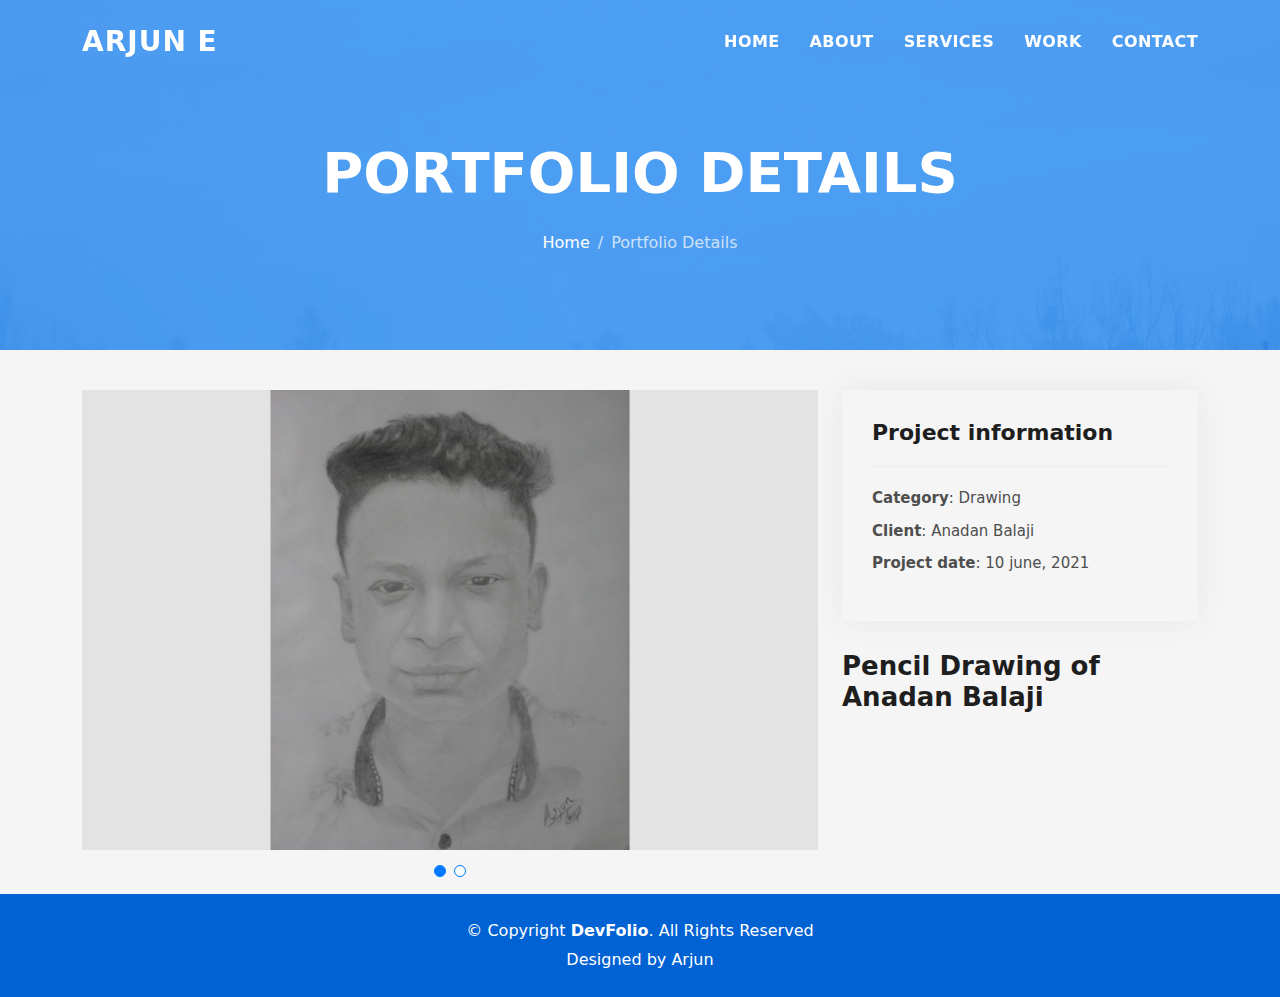
<file: Balaji pro.html>
<!DOCTYPE html>
<html lang="en">

<head>
  <meta charset="utf-8">
  <meta content="width=device-width, initial-scale=1.0" name="viewport">

  <title>ARJUN E</title>
  <meta content="" name="deDscription">
  <meta content="" name="keywords">

  <!-- Favicons -->
  <link href="assets/img/drawing.png" rel="icon">
  <link href="assets/img/apple-touch-icon.png" rel="apple-touch-icon">

  <!-- Vendor CSS Files -->
  <link href="assets/vendor/bootstrap/css/bootstrap.min.css" rel="stylesheet">
  <link href="assets/vendor/bootstrap-icons/bootstrap-icons.css" rel="stylesheet">
  <link href="assets/vendor/glightbox/css/glightbox.min.css" rel="stylesheet">
  <link href="assets/vendor/swiper/swiper-bundle.min.css" rel="stylesheet">

  <!-- Template Main CSS File -->
  <link href="assets/css/style.css" rel="stylesheet">

  <!-- =======================================================
  * Template Name: DevFolio - v4.7.1
  * Template URL: https://bootstrapmade.com/devfolio-bootstrap-portfolio-html-template/
  * Author: BootstrapMade.com
  * License: https://bootstrapmade.com/license/
  ======================================================== -->
</head>

<body>

  <!-- ======= Header ======= -->
  <header id="header" class="fixed-top">
    <div class="container d-flex align-items-center justify-content-between">

      <h1 class="logo"><a href="index.html">ARJUN E</a></h1>
      <!-- Uncomment below if you prefer to use an image logo -->
      <!-- <a href="index.html" class="logo"><img src="assets/img/logo.png" alt="" class="img-fluid"></a>-->

      <nav id="navbar" class="navbar">
        <ul>
          <li><a class="nav-link scrollto " href="#hero">Home</a></li>
          <li><a class="nav-link scrollto" href="#about">About</a></li>
          <li><a class="nav-link scrollto" href="#services">Services</a></li>
          <li><a class="nav-link scrollto " href="#work">Work</a></li>
          <!-- <li><a class="nav-link scrollto " href="#blog">Blog</a></li> -->
          <!-- <li class="dropdown"><a href="#"><span>Drop Down</span> <i class="bi bi-chevron-down"></i></a>
            <ul>
              <li><a href="#">Drop Down 1</a></li>
              <li class="dropdown"><a href="#"><span>Deep Drop Down</span> <i class="bi bi-chevron-right"></i></a>
                <ul>
                  <li><a href="#">Deep Drop Down 1</a></li>
                  <li><a href="#">Deep Drop Down 2</a></li>
                  <li><a href="#">Deep Drop Down 3</a></li>
                  <li><a href="#">Deep Drop Down 4</a></li>
                  <li><a href="#">Deep Drop Down 5</a></li>
                </ul>
              </li>
              <li><a href="#">Drop Down 2</a></li>
              <li><a href="#">Drop Down 3</a></li>
              <li><a href="#">Drop Down 4</a></li>
            </ul>
          </li> -->
          <li><a class="nav-link scrollto" href="#contact">Contact</a></li>
        </ul>
        <i class="bi bi-list mobile-nav-toggle"></i>
      </nav><!-- .navbar -->

    </div>
  </header><!-- End Header -->

  <div class="hero hero-single route bg-image" style="background-image: url(assets/img/overlay-bg.jpg)">
    <div class="overlay-mf"></div>
    <div class="hero-content display-table">
      <div class="table-cell">
        <div class="container">
          <h2 class="hero-title mb-4">Portfolio Details</h2>
          <ol class="breadcrumb d-flex justify-content-center">
            <li class="breadcrumb-item">
              <a href="#">Home</a>
            </li>
            <li class="breadcrumb-item active">Portfolio Details</li>
          </ol>
        </div>
      </div>
    </div>
  </div>

  <main id="main">

    <!-- ======= Portfolio Details Section ======= -->
    <section id="portfolio-details" class="portfolio-details">
      <div class="container">

        <div class="row gy-4">

          <div class="col-lg-8">
            <div class="portfolio-details-slider swiper">
              <div class="swiper-wrapper align-items-center">

                <div class="swiper-slide">
                  <img src="assets/img/Picsart_22-02-18_13-28-08-667.jpg " alt="">
                </div>

                <div class="swiper-slide">
                  <img src="assets/img/Picsart_22-02-18_13-28-08-667.jpg " alt="">
                </div>

                <!-- <div class="swiper-slide">
                  <img src="assets/img/portfolio-details-3.jpg" alt="">
                </div> -->

              </div>
              <div class="swiper-pagination"></div>
            </div>
          </div>

          <div class="col-lg-4">
            <div class="portfolio-info">
              <h3>Project information</h3>
              <ul>
                <li><strong>Category</strong>: Drawing</li>
                <li><strong>Client</strong>: Anadan Balaji</li>
                <li><strong>Project date</strong>: 10 june, 2021</li>
                <!-- <li><strong>Project URL</strong>: <a href="#">www.example.com</a></li> -->
              </ul>
            </div>
            <div class="portfolio-description">
              <h2>Pencil Drawing of Anadan Balaji</h2>
              <!-- <p>
                Autem ipsum nam porro corporis rerum. Quis eos dolorem eos itaque inventore commodi labore quia quia. Exercitationem repudiandae officiis neque suscipit non officia eaque itaque enim. Voluptatem officia accusantium nesciunt est omnis tempora consectetur dignissimos. Sequi nulla at esse enim cum deserunt eius.
              </p> -->
            </div>
          </div>

        </div>

      </div>
    </section><!-- End Portfolio Details Section -->

  </main><!-- End #main -->

  <!-- ======= Footer ======= -->
  <footer>
    <div class="container">
      <div class="row">
        <div class="col-sm-12">
          <div class="copyright-box">
            <p class="copyright">&copy; Copyright <strong>DevFolio</strong>. All Rights Reserved</p>
            <div class="credits">
              <!--
              All the links in the footer should remain intact.
              You can delete the links only if you purchased the pro version.
              Licensing information: https://bootstrapmade.com/license/
              Purchase the pro version with working PHP/AJAX contact form: https://bootstrapmade.com/buy/?theme=DevFolio
            -->
              Designed by <a href="https://bootstrapmade.com/">Arjun</a>
            </div>
          </div>
        </div>
      </div>
    </div>
  </footer><!-- End  Footer -->

  <div id="preloader"></div>
  <a href="#" class="back-to-top d-flex align-items-center justify-content-center"><i class="bi bi-arrow-up-short"></i></a>

  <!-- Vendor JS Files -->
  <script src="assets/vendor/purecounter/purecounter.js"></script>
  <script src="assets/vendor/bootstrap/js/bootstrap.bundle.min.js"></script>
  <script src="assets/vendor/glightbox/js/glightbox.min.js"></script>
  <script src="assets/vendor/swiper/swiper-bundle.min.js"></script>
  <script src="assets/vendor/typed.js/typed.min.js"></script>
  <script src="assets/vendor/php-email-form/validate.js"></script>

  <!-- Template Main JS File -->
  <script src="assets/js/main.js"></script>

</body>

</html>
</file>
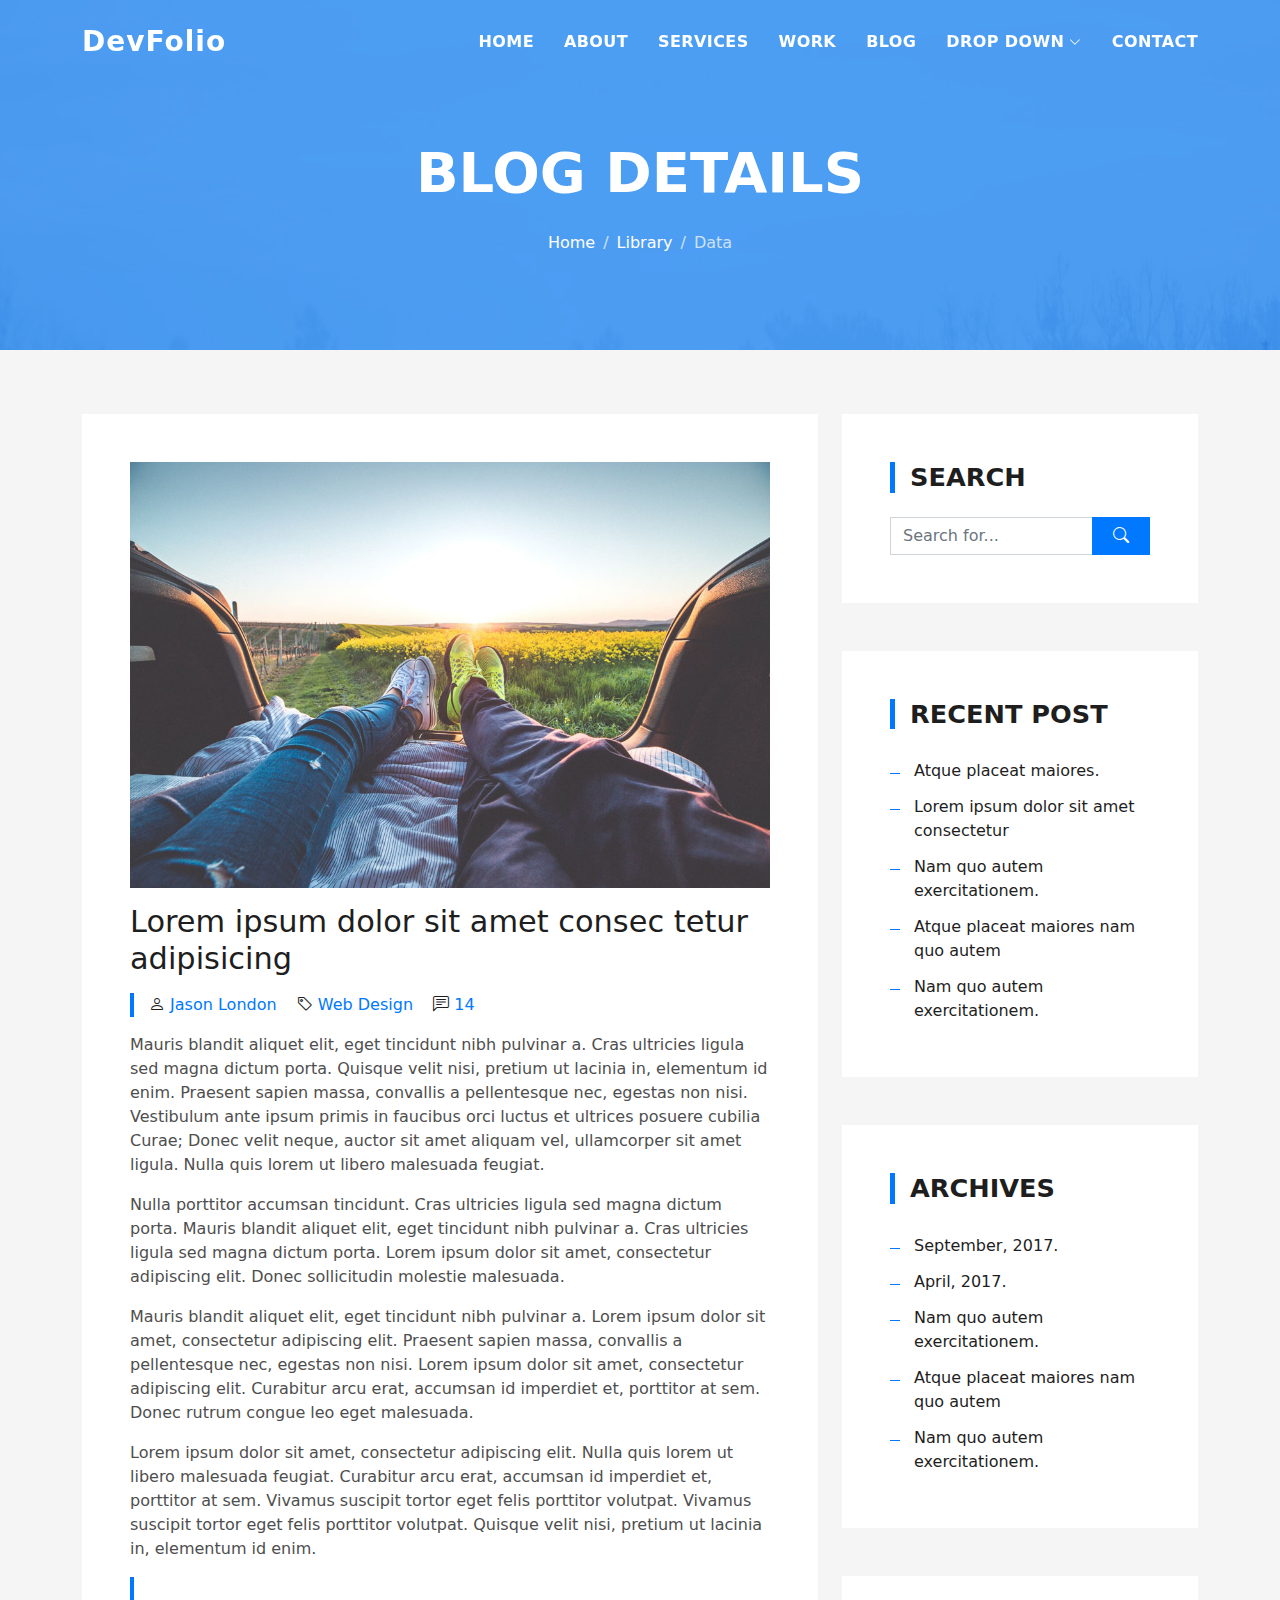
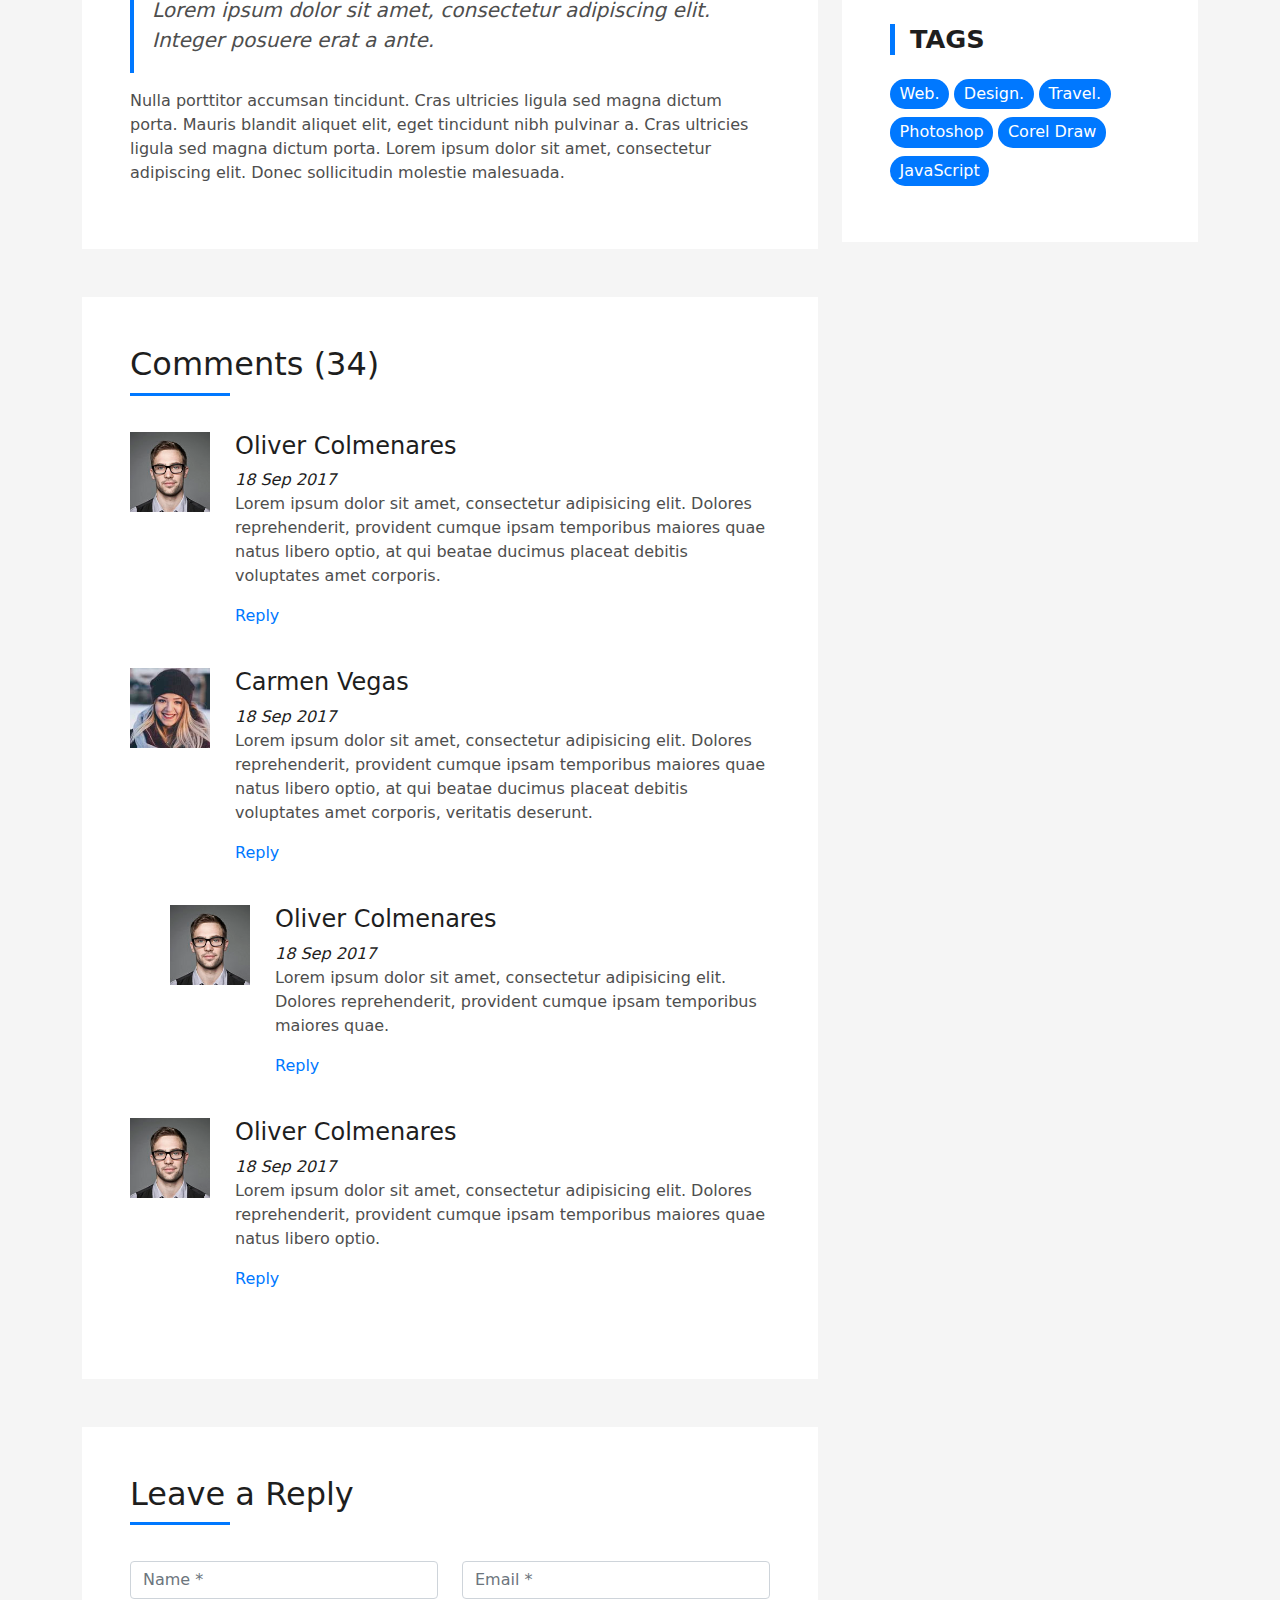
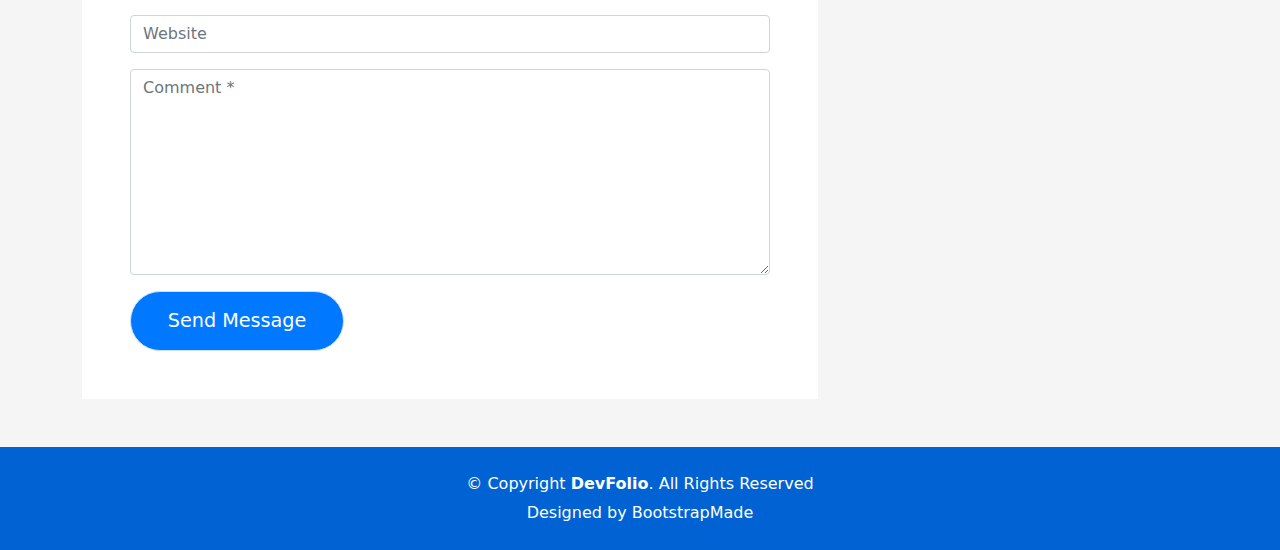
<file: blog-single.html>
<!DOCTYPE html>
<html lang="en">

<head>
  <meta charset="utf-8">
  <meta content="width=device-width, initial-scale=1.0" name="viewport">

  <title>DevFolio Bootstrap Portfolio Template - Blog Single</title>
  <meta content="" name="description">
  <meta content="" name="keywords">

  <!-- Favicons -->
  <link href="assets/img/favicon.png" rel="icon">
  <link href="assets/img/apple-touch-icon.png" rel="apple-touch-icon">

  <!-- Vendor CSS Files -->
  <link href="assets/vendor/bootstrap/css/bootstrap.min.css" rel="stylesheet">
  <link href="assets/vendor/bootstrap-icons/bootstrap-icons.css" rel="stylesheet">
  <link href="assets/vendor/glightbox/css/glightbox.min.css" rel="stylesheet">
  <link href="assets/vendor/swiper/swiper-bundle.min.css" rel="stylesheet">

  <!-- Template Main CSS File -->
  <link href="assets/css/style.css" rel="stylesheet">

  <!-- =======================================================
  * Template Name: DevFolio - v4.7.1
  * Template URL: https://bootstrapmade.com/devfolio-bootstrap-portfolio-html-template/
  * Author: BootstrapMade.com
  * License: https://bootstrapmade.com/license/
  ======================================================== -->
</head>

<body>

  <!-- ======= Header ======= -->
  <header id="header" class="fixed-top">
    <div class="container d-flex align-items-center justify-content-between">

      <h1 class="logo"><a href="index.html">DevFolio</a></h1>
      <!-- Uncomment below if you prefer to use an image logo -->
      <!-- <a href="index.html" class="logo"><img src="assets/img/logo.png" alt="" class="img-fluid"></a>-->

      <nav id="navbar" class="navbar">
        <ul>
          <li><a class="nav-link scrollto " href="#hero">Home</a></li>
          <li><a class="nav-link scrollto" href="#about">About</a></li>
          <li><a class="nav-link scrollto" href="#services">Services</a></li>
          <li><a class="nav-link scrollto " href="#work">Work</a></li>
          <li><a class="nav-link scrollto " href="#blog">Blog</a></li>
          <li class="dropdown"><a href="#"><span>Drop Down</span> <i class="bi bi-chevron-down"></i></a>
            <ul>
              <li><a href="#">Drop Down 1</a></li>
              <li class="dropdown"><a href="#"><span>Deep Drop Down</span> <i class="bi bi-chevron-right"></i></a>
                <ul>
                  <li><a href="#">Deep Drop Down 1</a></li>
                  <li><a href="#">Deep Drop Down 2</a></li>
                  <li><a href="#">Deep Drop Down 3</a></li>
                  <li><a href="#">Deep Drop Down 4</a></li>
                  <li><a href="#">Deep Drop Down 5</a></li>
                </ul>
              </li>
              <li><a href="#">Drop Down 2</a></li>
              <li><a href="#">Drop Down 3</a></li>
              <li><a href="#">Drop Down 4</a></li>
            </ul>
          </li>
          <li><a class="nav-link scrollto" href="#contact">Contact</a></li>
        </ul>
        <i class="bi bi-list mobile-nav-toggle"></i>
      </nav><!-- .navbar -->

    </div>
  </header><!-- End Header -->

  <div class="hero hero-single route bg-image" style="background-image: url(assets/img/overlay-bg.jpg)">
    <div class="overlay-mf"></div>
    <div class="hero-content display-table">
      <div class="table-cell">
        <div class="container">
          <h2 class="hero-title mb-4">Blog Details</h2>
          <ol class="breadcrumb d-flex justify-content-center">
            <li class="breadcrumb-item">
              <a href="#">Home</a>
            </li>
            <li class="breadcrumb-item">
              <a href="#">Library</a>
            </li>
            <li class="breadcrumb-item active">Data</li>
          </ol>
        </div>
      </div>
    </div>
  </div>

  <main id="main">

    <!-- ======= Blog Single Section ======= -->
    <section class="blog-wrapper sect-pt4" id="blog">
      <div class="container">
        <div class="row">
          <div class="col-md-8">
            <div class="post-box">
              <div class="post-thumb">
                <img src="assets/img/post-1.jpg" class="img-fluid" alt="">
              </div>
              <div class="post-meta">
                <h1 class="article-title">Lorem ipsum dolor sit amet consec tetur adipisicing</h1>
                <ul>
                  <li>
                    <span class="bi bi-person"></span>
                    <a href="#">Jason London</a>
                  </li>
                  <li>
                    <span class="bi bi-tag"></span>
                    <a href="#">Web Design</a>
                  </li>
                  <li>
                    <span class="bi bi-chat-left-text"></span>
                    <a href="#">14</a>
                  </li>
                </ul>
              </div>
              <div class="article-content">
                <p>
                  Mauris blandit aliquet elit, eget tincidunt nibh pulvinar a. Cras ultricies ligula sed magna dictum
                  porta. Quisque velit
                  nisi, pretium ut lacinia in, elementum id enim. Praesent sapien massa, convallis a pellentesque
                  nec, egestas non nisi. Vestibulum ante ipsum primis in faucibus orci luctus et ultrices posuere
                  cubilia Curae; Donec velit neque, auctor sit amet aliquam vel, ullamcorper sit amet ligula.
                  Nulla quis lorem ut libero malesuada feugiat.
                </p>
                <p>
                  Nulla porttitor accumsan tincidunt. Cras ultricies ligula sed magna dictum porta. Mauris blandit
                  aliquet elit, eget tincidunt
                  nibh pulvinar a. Cras ultricies ligula sed magna dictum porta. Lorem ipsum dolor sit amet,
                  consectetur adipiscing elit. Donec sollicitudin molestie malesuada.
                </p>
                <p>
                  Mauris blandit aliquet elit, eget tincidunt nibh pulvinar a. Lorem ipsum dolor sit amet, consectetur
                  adipiscing elit. Praesent
                  sapien massa, convallis a pellentesque nec, egestas non nisi. Lorem ipsum dolor sit amet,
                  consectetur adipiscing elit. Curabitur arcu erat, accumsan id imperdiet et, porttitor at
                  sem. Donec rutrum congue leo eget malesuada.
                </p>
                <p>
                  Lorem ipsum dolor sit amet, consectetur adipiscing elit. Nulla quis lorem ut libero malesuada feugiat.
                  Curabitur arcu erat,
                  accumsan id imperdiet et, porttitor at sem. Vivamus suscipit tortor eget felis porttitor
                  volutpat. Vivamus suscipit tortor eget felis porttitor volutpat. Quisque velit nisi, pretium
                  ut lacinia in, elementum id enim.
                </p>
                <blockquote class="blockquote">
                  <p class="mb-0">Lorem ipsum dolor sit amet, consectetur adipiscing elit. Integer posuere erat a ante.</p>
                </blockquote>
                <p>
                  Nulla porttitor accumsan tincidunt. Cras ultricies ligula sed magna dictum porta. Mauris blandit
                  aliquet elit, eget tincidunt
                  nibh pulvinar a. Cras ultricies ligula sed magna dictum porta. Lorem ipsum dolor sit amet,
                  consectetur adipiscing elit. Donec sollicitudin molestie malesuada.
                </p>
              </div>
            </div>
            <div class="box-comments">
              <div class="title-box-2">
                <h4 class="title-comments title-left">Comments (34)</h4>
              </div>
              <ul class="list-comments">
                <li>
                  <div class="comment-avatar">
                    <img src="assets/img/testimonial-2.jpg" alt="">
                  </div>
                  <div class="comment-details">
                    <h4 class="comment-author">Oliver Colmenares</h4>
                    <span>18 Sep 2017</span>
                    <p>
                      Lorem ipsum dolor sit amet, consectetur adipisicing elit. Dolores reprehenderit, provident cumque
                      ipsam temporibus maiores
                      quae natus libero optio, at qui beatae ducimus placeat debitis voluptates amet corporis.
                    </p>
                    <a href="3">Reply</a>
                  </div>
                </li>
                <li>
                  <div class="comment-avatar">
                    <img src="assets/img/testimonial-4.jpg" alt="">
                  </div>
                  <div class="comment-details">
                    <h4 class="comment-author">Carmen Vegas</h4>
                    <span>18 Sep 2017</span>
                    <p>
                      Lorem ipsum dolor sit amet, consectetur adipisicing elit. Dolores reprehenderit, provident cumque
                      ipsam temporibus maiores
                      quae natus libero optio, at qui beatae ducimus placeat debitis voluptates amet corporis,
                      veritatis deserunt.
                    </p>
                    <a href="3">Reply</a>
                  </div>
                </li>
                <li class="comment-children">
                  <div class="comment-avatar">
                    <img src="assets/img/testimonial-2.jpg" alt="">
                  </div>
                  <div class="comment-details">
                    <h4 class="comment-author">Oliver Colmenares</h4>
                    <span>18 Sep 2017</span>
                    <p>
                      Lorem ipsum dolor sit amet, consectetur adipisicing elit. Dolores reprehenderit, provident cumque
                      ipsam temporibus maiores
                      quae.
                    </p>
                    <a href="3">Reply</a>
                  </div>
                </li>
                <li>
                  <div class="comment-avatar">
                    <img src="assets/img/testimonial-2.jpg" alt="">
                  </div>
                  <div class="comment-details">
                    <h4 class="comment-author">Oliver Colmenares</h4>
                    <span>18 Sep 2017</span>
                    <p>
                      Lorem ipsum dolor sit amet, consectetur adipisicing elit. Dolores reprehenderit, provident cumque
                      ipsam temporibus maiores
                      quae natus libero optio.
                    </p>
                    <a href="3">Reply</a>
                  </div>
                </li>
              </ul>
            </div>
            <div class="form-comments">
              <div class="title-box-2">
                <h3 class="title-left">
                  Leave a Reply
                </h3>
              </div>
              <form class="form-mf">
                <div class="row">
                  <div class="col-md-6 mb-3">
                    <div class="form-group">
                      <input type="text" class="form-control input-mf" id="inputName" placeholder="Name *" required>
                    </div>
                  </div>
                  <div class="col-md-6 mb-3">
                    <div class="form-group">
                      <input type="email" class="form-control input-mf" id="inputEmail1" placeholder="Email *" required>
                    </div>
                  </div>
                  <div class="col-md-12 mb-3">
                    <div class="form-group">
                      <input type="url" class="form-control input-mf" id="inputUrl" placeholder="Website">
                    </div>
                  </div>
                  <div class="col-md-12 mb-3">
                    <div class="form-group">
                      <textarea id="textMessage" class="form-control input-mf" placeholder="Comment *" name="message" cols="45" rows="8" required></textarea>
                    </div>
                  </div>
                  <div class="col-md-12">
                    <button type="submit" class="button button-a button-big button-rouded">Send Message</button>
                  </div>
                </div>
              </form>
            </div>
          </div>
          <div class="col-md-4">
            <div class="widget-sidebar sidebar-search">
              <h5 class="sidebar-title">Search</h5>
              <div class="sidebar-content">
                <form>
                  <div class="input-group">
                    <input type="text" class="form-control" placeholder="Search for..." aria-label="Search for...">
                    <span class="input-group-btn">
                      <button class="btn btn-secondary btn-search" type="button">
                        <span class="bi bi-search"></span>
                      </button>
                    </span>
                  </div>
                </form>
              </div>
            </div>
            <div class="widget-sidebar">
              <h5 class="sidebar-title">Recent Post</h5>
              <div class="sidebar-content">
                <ul class="list-sidebar">
                  <li>
                    <a href="#">Atque placeat maiores.</a>
                  </li>
                  <li>
                    <a href="#">Lorem ipsum dolor sit amet consectetur</a>
                  </li>
                  <li>
                    <a href="#">Nam quo autem exercitationem.</a>
                  </li>
                  <li>
                    <a href="#">Atque placeat maiores nam quo autem</a>
                  </li>
                  <li>
                    <a href="#">Nam quo autem exercitationem.</a>
                  </li>
                </ul>
              </div>
            </div>
            <div class="widget-sidebar">
              <h5 class="sidebar-title">Archives</h5>
              <div class="sidebar-content">
                <ul class="list-sidebar">
                  <li>
                    <a href="#">September, 2017.</a>
                  </li>
                  <li>
                    <a href="#">April, 2017.</a>
                  </li>
                  <li>
                    <a href="#">Nam quo autem exercitationem.</a>
                  </li>
                  <li>
                    <a href="#">Atque placeat maiores nam quo autem</a>
                  </li>
                  <li>
                    <a href="#">Nam quo autem exercitationem.</a>
                  </li>
                </ul>
              </div>
            </div>
            <div class="widget-sidebar widget-tags">
              <h5 class="sidebar-title">Tags</h5>
              <div class="sidebar-content">
                <ul>
                  <li>
                    <a href="#">Web.</a>
                  </li>
                  <li>
                    <a href="#">Design.</a>
                  </li>
                  <li>
                    <a href="#">Travel.</a>
                  </li>
                  <li>
                    <a href="#">Photoshop</a>
                  </li>
                  <li>
                    <a href="#">Corel Draw</a>
                  </li>
                  <li>
                    <a href="#">JavaScript</a>
                  </li>
                </ul>
              </div>
            </div>
          </div>
        </div>
      </div>
    </section><!-- End Blog Single Section -->

  </main><!-- End #main -->

  <!-- ======= Footer ======= -->
  <footer>
    <div class="container">
      <div class="row">
        <div class="col-sm-12">
          <div class="copyright-box">
            <p class="copyright">&copy; Copyright <strong>DevFolio</strong>. All Rights Reserved</p>
            <div class="credits">
              <!--
              All the links in the footer should remain intact.
              You can delete the links only if you purchased the pro version.
              Licensing information: https://bootstrapmade.com/license/
              Purchase the pro version with working PHP/AJAX contact form: https://bootstrapmade.com/buy/?theme=DevFolio
            -->
              Designed by <a href="https://bootstrapmade.com/">BootstrapMade</a>
            </div>
          </div>
        </div>
      </div>
    </div>
  </footer><!-- End  Footer -->

  <div id="preloader"></div>
  <a href="#" class="back-to-top d-flex align-items-center justify-content-center"><i class="bi bi-arrow-up-short"></i></a>

  <!-- Vendor JS Files -->
  <script src="assets/vendor/purecounter/purecounter.js"></script>
  <script src="assets/vendor/bootstrap/js/bootstrap.bundle.min.js"></script>
  <script src="assets/vendor/glightbox/js/glightbox.min.js"></script>
  <script src="assets/vendor/swiper/swiper-bundle.min.js"></script>
  <script src="assets/vendor/typed.js/typed.min.js"></script>
  <script src="assets/vendor/php-email-form/validate.js"></script>

  <!-- Template Main JS File -->
  <script src="assets/js/main.js"></script>

</body>

</html>
</file>
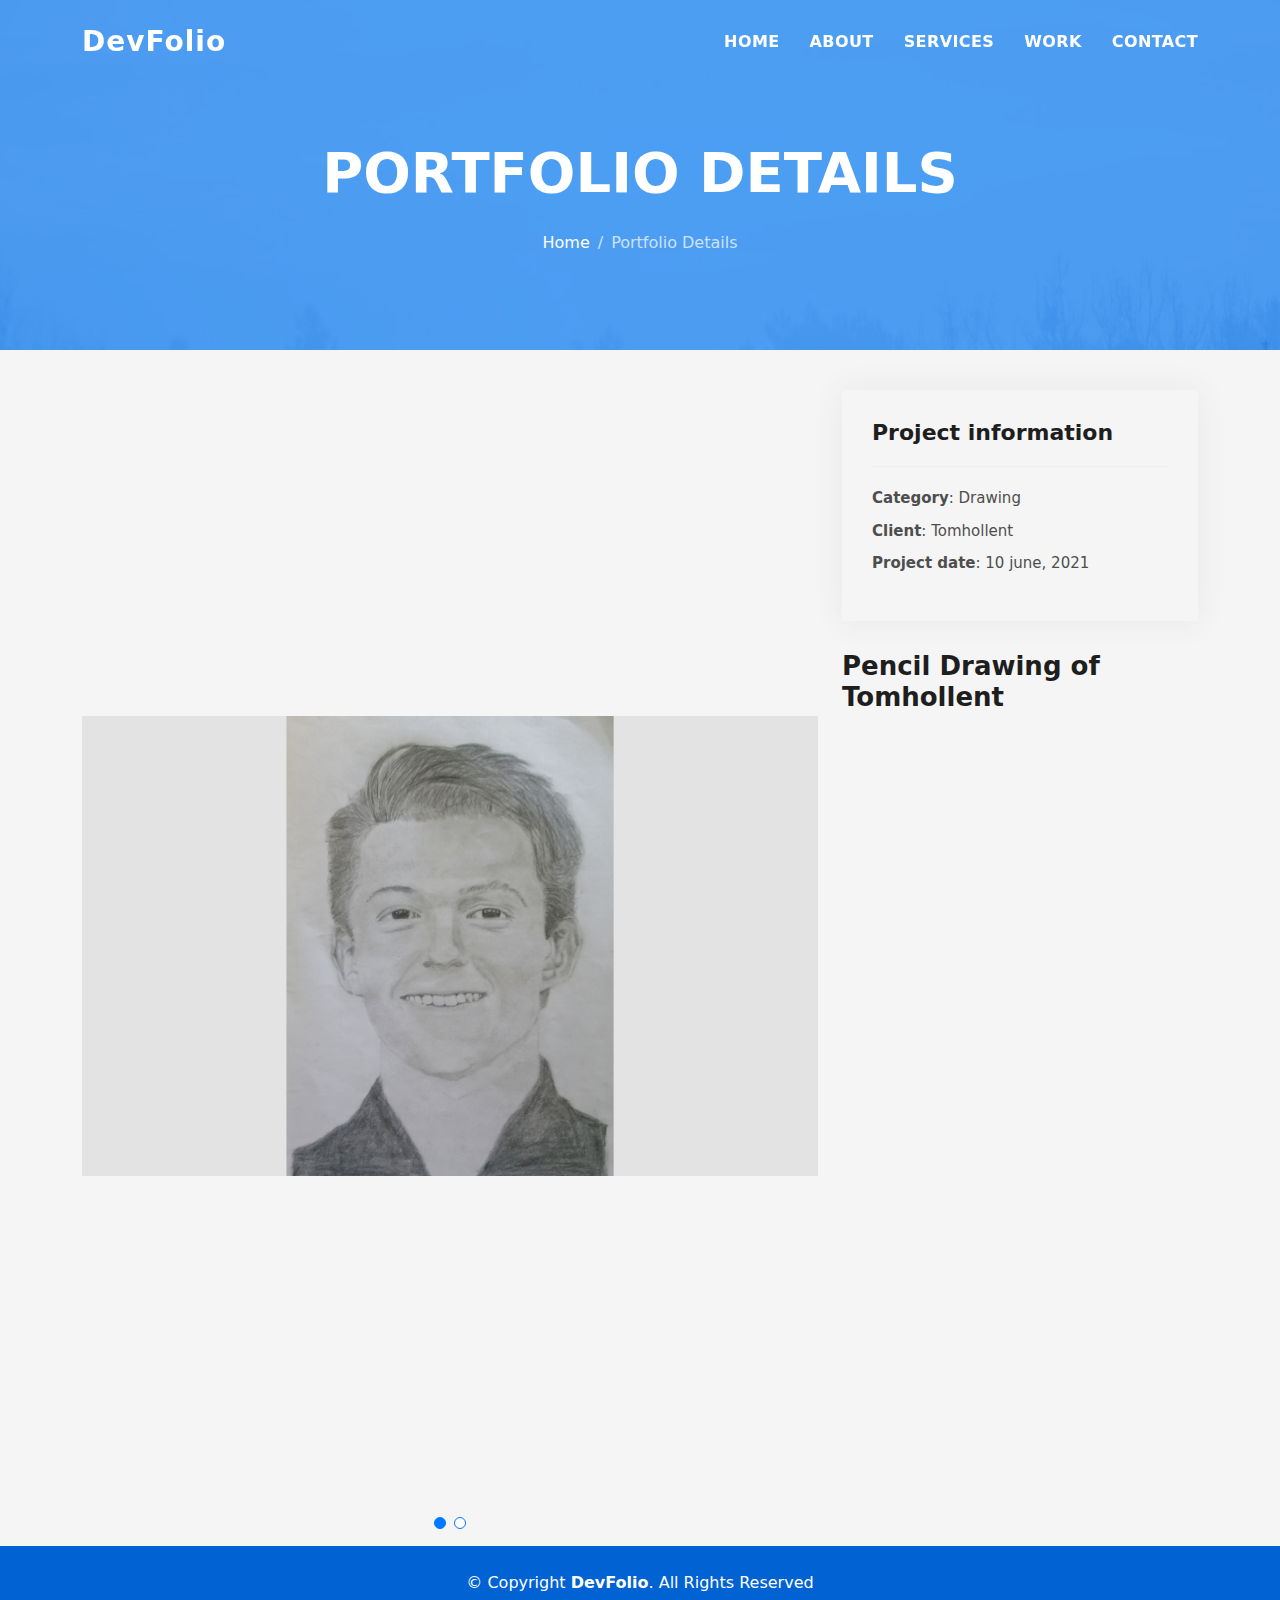
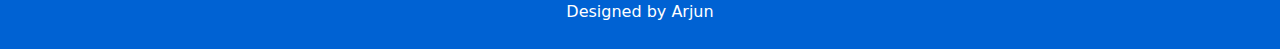
<file: portfolio-details copy 3.html>
<!DOCTYPE html>
<html lang="en">

<head>
  <meta charset="utf-8">
  <meta content="width=device-width, initial-scale=1.0" name="viewport">

  <title>ARJUN E</title>
  <meta content="" name="deDscription">
  <meta content="" name="keywords">

  <!-- Favicons -->
  <link href="assets/img/drawing.png" rel="icon">
  <link href="assets/img/apple-touch-icon.png" rel="apple-touch-icon">

  <!-- Vendor CSS Files -->
  <link href="assets/vendor/bootstrap/css/bootstrap.min.css" rel="stylesheet">
  <link href="assets/vendor/bootstrap-icons/bootstrap-icons.css" rel="stylesheet">
  <link href="assets/vendor/glightbox/css/glightbox.min.css" rel="stylesheet">
  <link href="assets/vendor/swiper/swiper-bundle.min.css" rel="stylesheet">

  <!-- Template Main CSS File -->
  <link href="assets/css/style.css" rel="stylesheet">

  <!-- =======================================================
  * Template Name: DevFolio - v4.7.1
  * Template URL: https://bootstrapmade.com/devfolio-bootstrap-portfolio-html-template/
  * Author: BootstrapMade.com
  * License: https://bootstrapmade.com/license/
  ======================================================== -->
</head>

<body>

  <!-- ======= Header ======= -->
  <header id="header" class="fixed-top">
    <div class="container d-flex align-items-center justify-content-between">

      <h1 class="logo"><a href="index.html">DevFolio</a></h1>
      <!-- Uncomment below if you prefer to use an image logo -->
      <!-- <a href="index.html" class="logo"><img src="assets/img/logo.png" alt="" class="img-fluid"></a>-->

      <nav id="navbar" class="navbar">
        <ul>
          <li><a class="nav-link scrollto " href="#hero">Home</a></li>
          <li><a class="nav-link scrollto" href="#about">About</a></li>
          <li><a class="nav-link scrollto" href="#services">Services</a></li>
          <li><a class="nav-link scrollto " href="#work">Work</a></li>
          <!-- <li><a class="nav-link scrollto " href="#blog">Blog</a></li> -->
          <!-- <li class="dropdown"><a href="#"><span>Drop Down</span> <i class="bi bi-chevron-down"></i></a>
            <ul>
              <li><a href="#">Drop Down 1</a></li>
              <li class="dropdown"><a href="#"><span>Deep Drop Down</span> <i class="bi bi-chevron-right"></i></a>
                <ul>
                  <li><a href="#">Deep Drop Down 1</a></li>
                  <li><a href="#">Deep Drop Down 2</a></li>
                  <li><a href="#">Deep Drop Down 3</a></li>
                  <li><a href="#">Deep Drop Down 4</a></li>
                  <li><a href="#">Deep Drop Down 5</a></li>
                </ul>
              </li>
              <li><a href="#">Drop Down 2</a></li>
              <li><a href="#">Drop Down 3</a></li>
              <li><a href="#">Drop Down 4</a></li>
            </ul>
          </li> -->
          <li><a class="nav-link scrollto" href="#contact">Contact</a></li>
        </ul>
        <i class="bi bi-list mobile-nav-toggle"></i>
      </nav><!-- .navbar -->

    </div>
  </header><!-- End Header -->

  <div class="hero hero-single route bg-image" style="background-image: url(assets/img/overlay-bg.jpg)">
    <div class="overlay-mf"></div>
    <div class="hero-content display-table">
      <div class="table-cell">
        <div class="container">
          <h2 class="hero-title mb-4">Portfolio Details</h2>
          <ol class="breadcrumb d-flex justify-content-center">
            <li class="breadcrumb-item">
              <a href="#">Home</a>
            </li>
            <li class="breadcrumb-item active">Portfolio Details</li>
          </ol>
        </div>
      </div>
    </div>
  </div>

  <main id="main">

    <!-- ======= Portfolio Details Section ======= -->
    <section id="portfolio-details" class="portfolio-details">
      <div class="container">

        <div class="row gy-4">

          <div class="col-lg-8">
            <div class="portfolio-details-slider swiper">
              <div class="swiper-wrapper align-items-center">

                <div class="swiper-slide">
                  <img src="assets/img/my-work-5.jpg" alt="">
                </div>

                <div class="swiper-slide">
                  <img src="assets/img/my-work-5.1.jpg" alt="">
                </div>

                <!-- <div class="swiper-slide">
                  <img src="assets/img/portfolio-details-3.jpg" alt="">
                </div> -->

              </div>
              <div class="swiper-pagination"></div>
            </div>
          </div>

          <div class="col-lg-4">
            <div class="portfolio-info">
              <h3>Project information</h3>
              <ul>
                <li><strong>Category</strong>: Drawing</li>
                <li><strong>Client</strong>: Tomhollent</li>
                <li><strong>Project date</strong>: 10 june, 2021</li>
                <!-- <li><strong>Project URL</strong>: <a href="#">www.example.com</a></li> -->
              </ul>
            </div>
            <div class="portfolio-description">
              <h2>Pencil Drawing of Tomhollent</h2>
              <!-- <p>
                Autem ipsum nam porro corporis rerum. Quis eos dolorem eos itaque inventore commodi labore quia quia. Exercitationem repudiandae officiis neque suscipit non officia eaque itaque enim. Voluptatem officia accusantium nesciunt est omnis tempora consectetur dignissimos. Sequi nulla at esse enim cum deserunt eius.
              </p> -->
            </div>
          </div>

        </div>

      </div>
    </section><!-- End Portfolio Details Section -->

  </main><!-- End #main -->

  <!-- ======= Footer ======= -->
  <footer>
    <div class="container">
      <div class="row">
        <div class="col-sm-12">
          <div class="copyright-box">
            <p class="copyright">&copy; Copyright <strong>DevFolio</strong>. All Rights Reserved</p>
            <div class="credits">
              <!--
              All the links in the footer should remain intact.
              You can delete the links only if you purchased the pro version.
              Licensing information: https://bootstrapmade.com/license/
              Purchase the pro version with working PHP/AJAX contact form: https://bootstrapmade.com/buy/?theme=DevFolio
            -->
              Designed by <a href="https://bootstrapmade.com/">Arjun</a>
            </div>
          </div>
        </div>
      </div>
    </div>
  </footer><!-- End  Footer -->

  <div id="preloader"></div>
  <a href="#" class="back-to-top d-flex align-items-center justify-content-center"><i class="bi bi-arrow-up-short"></i></a>

  <!-- Vendor JS Files -->
  <script src="assets/vendor/purecounter/purecounter.js"></script>
  <script src="assets/vendor/bootstrap/js/bootstrap.bundle.min.js"></script>
  <script src="assets/vendor/glightbox/js/glightbox.min.js"></script>
  <script src="assets/vendor/swiper/swiper-bundle.min.js"></script>
  <script src="assets/vendor/typed.js/typed.min.js"></script>
  <script src="assets/vendor/php-email-form/validate.js"></script>

  <!-- Template Main JS File -->
  <script src="assets/js/main.js"></script>

</body>

</html>
</file>
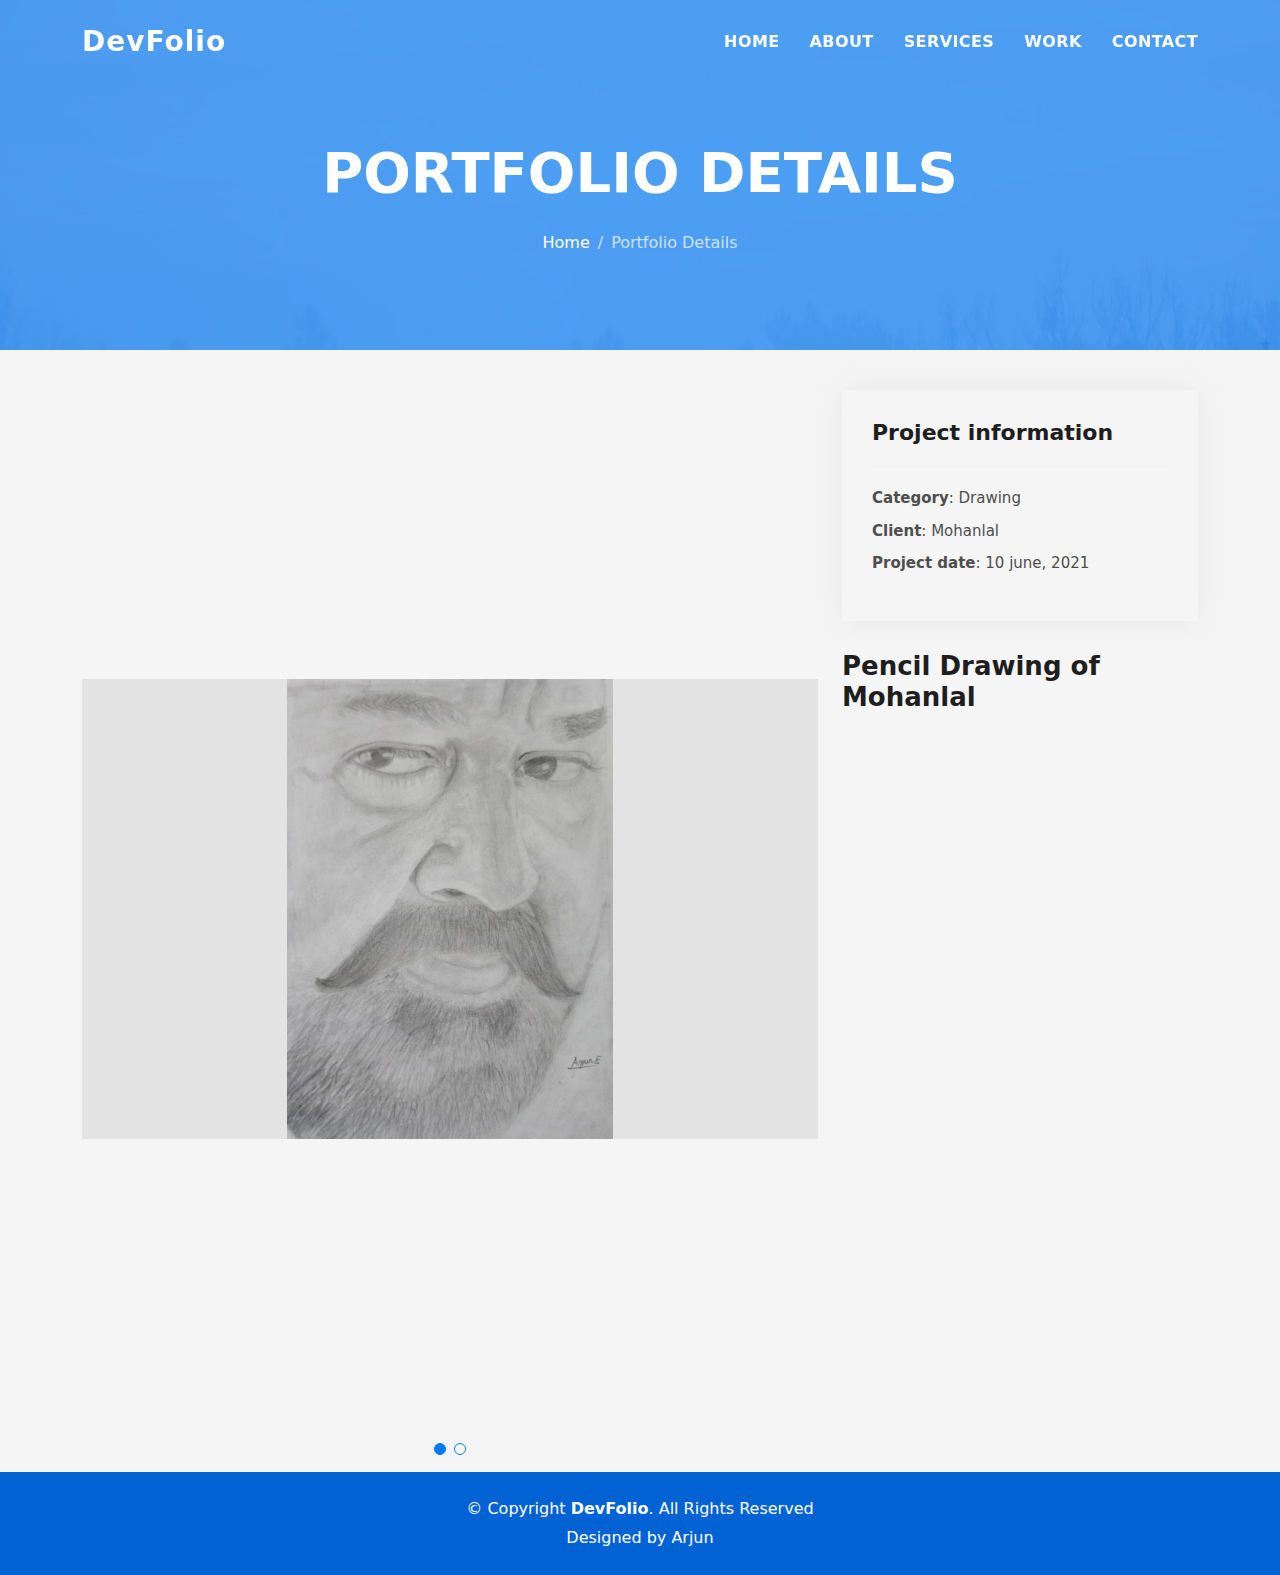
<file: portfolio-details copy 4.html>
<!DOCTYPE html>
<html lang="en">

<head>
  <meta charset="utf-8">
  <meta content="width=device-width, initial-scale=1.0" name="viewport">

  <title>ARJUN E</title>
  <meta content="" name="deDscription">
  <meta content="" name="keywords">

  <!-- Favicons -->
  <link href="assets/img/drawing.png" rel="icon">
  <link href="assets/img/apple-touch-icon.png" rel="apple-touch-icon">

  <!-- Vendor CSS Files -->
  <link href="assets/vendor/bootstrap/css/bootstrap.min.css" rel="stylesheet">
  <link href="assets/vendor/bootstrap-icons/bootstrap-icons.css" rel="stylesheet">
  <link href="assets/vendor/glightbox/css/glightbox.min.css" rel="stylesheet">
  <link href="assets/vendor/swiper/swiper-bundle.min.css" rel="stylesheet">

  <!-- Template Main CSS File -->
  <link href="assets/css/style.css" rel="stylesheet">

  <!-- =======================================================
  * Template Name: DevFolio - v4.7.1
  * Template URL: https://bootstrapmade.com/devfolio-bootstrap-portfolio-html-template/
  * Author: BootstrapMade.com
  * License: https://bootstrapmade.com/license/
  ======================================================== -->
</head>

<body>

  <!-- ======= Header ======= -->
  <header id="header" class="fixed-top">
    <div class="container d-flex align-items-center justify-content-between">

      <h1 class="logo"><a href="index.html">DevFolio</a></h1>
      <!-- Uncomment below if you prefer to use an image logo -->
      <!-- <a href="index.html" class="logo"><img src="assets/img/logo.png" alt="" class="img-fluid"></a>-->

      <nav id="navbar" class="navbar">
        <ul>
          <li><a class="nav-link scrollto " href="#hero">Home</a></li>
          <li><a class="nav-link scrollto" href="#about">About</a></li>
          <li><a class="nav-link scrollto" href="#services">Services</a></li>
          <li><a class="nav-link scrollto " href="#work">Work</a></li>
          <!-- <li><a class="nav-link scrollto " href="#blog">Blog</a></li> -->
          <!-- <li class="dropdown"><a href="#"><span>Drop Down</span> <i class="bi bi-chevron-down"></i></a>
            <ul>
              <li><a href="#">Drop Down 1</a></li>
              <li class="dropdown"><a href="#"><span>Deep Drop Down</span> <i class="bi bi-chevron-right"></i></a>
                <ul>
                  <li><a href="#">Deep Drop Down 1</a></li>
                  <li><a href="#">Deep Drop Down 2</a></li>
                  <li><a href="#">Deep Drop Down 3</a></li>
                  <li><a href="#">Deep Drop Down 4</a></li>
                  <li><a href="#">Deep Drop Down 5</a></li>
                </ul>
              </li>
              <li><a href="#">Drop Down 2</a></li>
              <li><a href="#">Drop Down 3</a></li>
              <li><a href="#">Drop Down 4</a></li>
            </ul>
          </li> -->
          <li><a class="nav-link scrollto" href="#contact">Contact</a></li>
        </ul>
        <i class="bi bi-list mobile-nav-toggle"></i>
      </nav><!-- .navbar -->

    </div>
  </header><!-- End Header -->

  <div class="hero hero-single route bg-image" style="background-image: url(assets/img/overlay-bg.jpg)">
    <div class="overlay-mf"></div>
    <div class="hero-content display-table">
      <div class="table-cell">
        <div class="container">
          <h2 class="hero-title mb-4">Portfolio Details</h2>
          <ol class="breadcrumb d-flex justify-content-center">
            <li class="breadcrumb-item">
              <a href="#">Home</a>
            </li>
            <li class="breadcrumb-item active">Portfolio Details</li>
          </ol>
        </div>
      </div>
    </div>
  </div>

  <main id="main">

    <!-- ======= Portfolio Details Section ======= -->
    <section id="portfolio-details" class="portfolio-details">
      <div class="container">

        <div class="row gy-4">

          <div class="col-lg-8">
            <div class="portfolio-details-slider swiper">
              <div class="swiper-wrapper align-items-center">

                <div class="swiper-slide">
                  <img src="assets/img/my-work-4.jpg" alt="">
                </div>

                <div class="swiper-slide">
                  <img src="assets/img/my-work-4.1.jpg" alt="">
                </div>

                <!-- <div class="swiper-slide">
                  <img src="assets/img/portfolio-details-3.jpg" alt="">
                </div> -->

              </div>
              <div class="swiper-pagination"></div>
            </div>
          </div>

          <div class="col-lg-4">
            <div class="portfolio-info">
              <h3>Project information</h3>
              <ul>
                <li><strong>Category</strong>: Drawing</li>
                <li><strong>Client</strong>: Mohanlal</li>
                <li><strong>Project date</strong>: 10 june, 2021</li>
                <!-- <li><strong>Project URL</strong>: <a href="#">www.example.com</a></li> -->
              </ul>
            </div>
            <div class="portfolio-description">
              <h2>Pencil Drawing of Mohanlal</h2>
              <!-- <p>
                Autem ipsum nam porro corporis rerum. Quis eos dolorem eos itaque inventore commodi labore quia quia. Exercitationem repudiandae officiis neque suscipit non officia eaque itaque enim. Voluptatem officia accusantium nesciunt est omnis tempora consectetur dignissimos. Sequi nulla at esse enim cum deserunt eius.
              </p> -->
            </div>
          </div>

        </div>

      </div>
    </section><!-- End Portfolio Details Section -->

  </main><!-- End #main -->

  <!-- ======= Footer ======= -->
  <footer>
    <div class="container">
      <div class="row">
        <div class="col-sm-12">
          <div class="copyright-box">
            <p class="copyright">&copy; Copyright <strong>DevFolio</strong>. All Rights Reserved</p>
            <div class="credits">
              <!--
              All the links in the footer should remain intact.
              You can delete the links only if you purchased the pro version.
              Licensing information: https://bootstrapmade.com/license/
              Purchase the pro version with working PHP/AJAX contact form: https://bootstrapmade.com/buy/?theme=DevFolio
            -->
              Designed by <a href="https://bootstrapmade.com/">Arjun</a>
            </div>
          </div>
        </div>
      </div>
    </div>
  </footer><!-- End  Footer -->

  <div id="preloader"></div>
  <a href="#" class="back-to-top d-flex align-items-center justify-content-center"><i class="bi bi-arrow-up-short"></i></a>

  <!-- Vendor JS Files -->
  <script src="assets/vendor/purecounter/purecounter.js"></script>
  <script src="assets/vendor/bootstrap/js/bootstrap.bundle.min.js"></script>
  <script src="assets/vendor/glightbox/js/glightbox.min.js"></script>
  <script src="assets/vendor/swiper/swiper-bundle.min.js"></script>
  <script src="assets/vendor/typed.js/typed.min.js"></script>
  <script src="assets/vendor/php-email-form/validate.js"></script>

  <!-- Template Main JS File -->
  <script src="assets/js/main.js"></script>

</body>

</html>
</file>
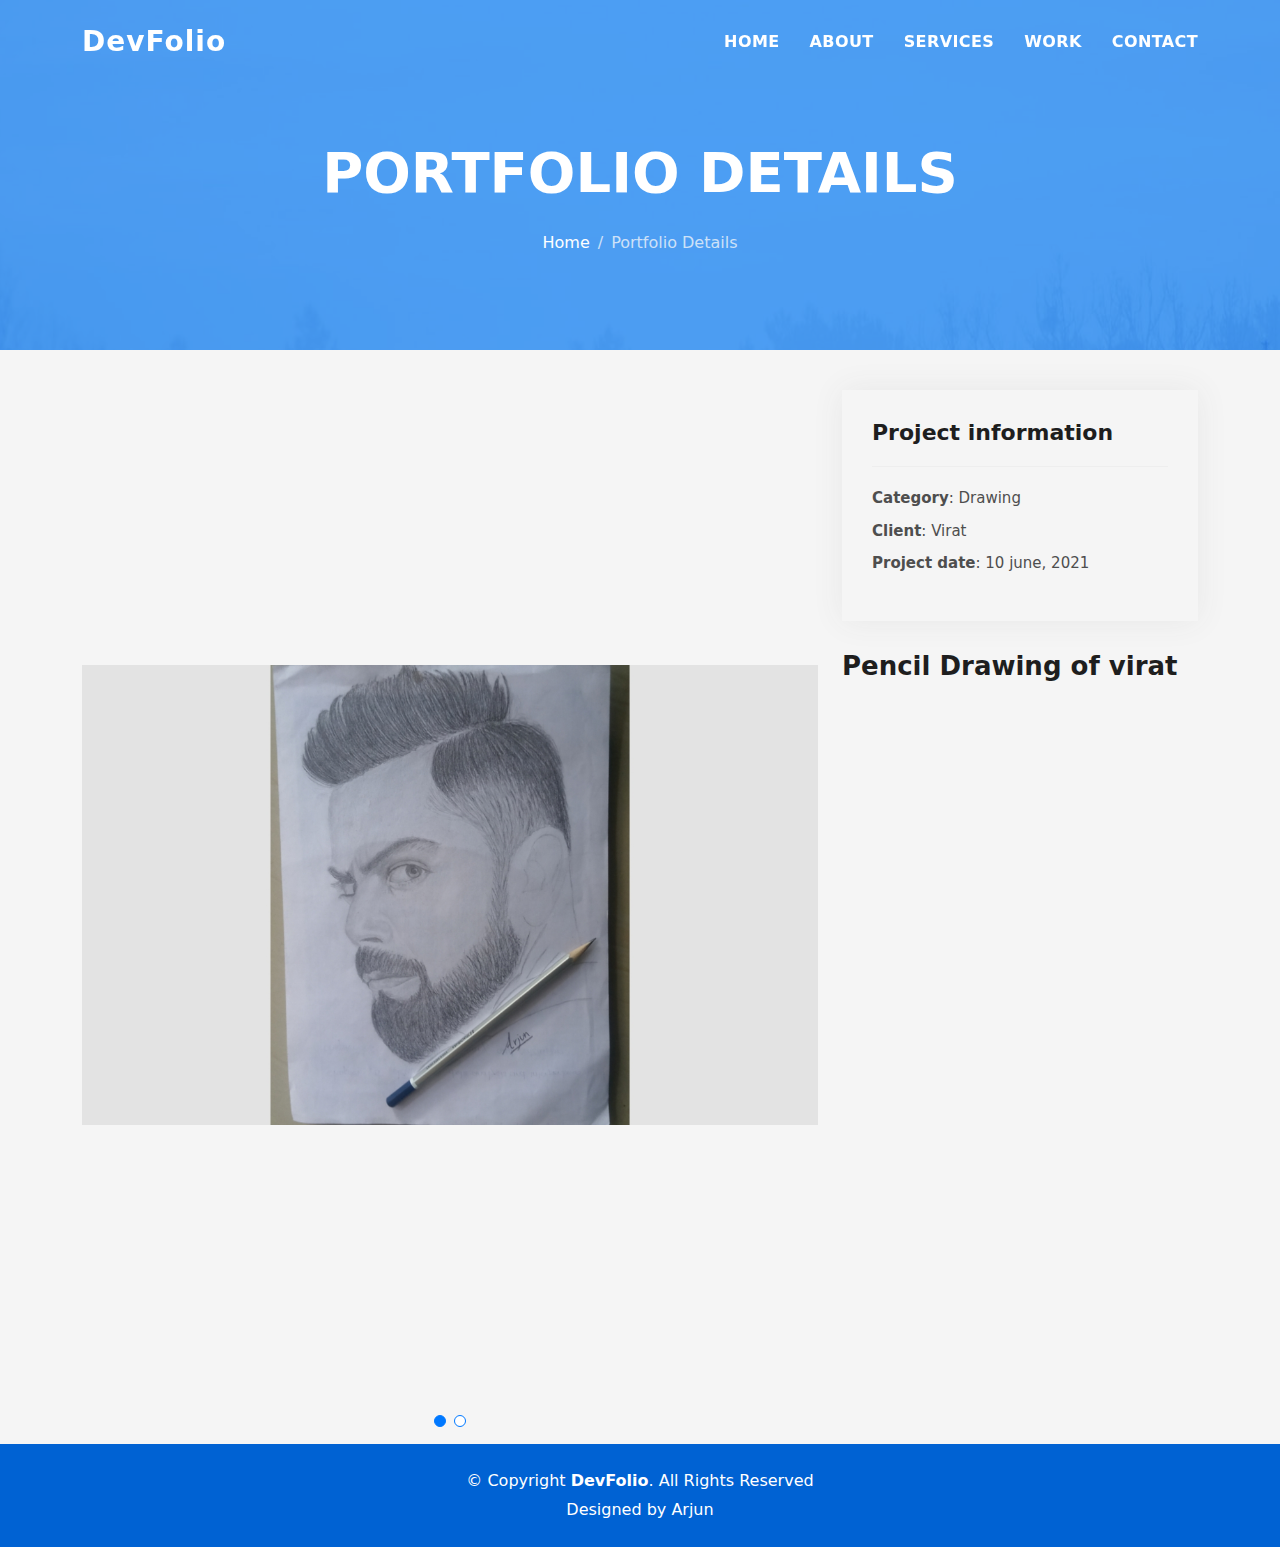
<file: portfolio-details copy 5.html>
<!DOCTYPE html>
<html lang="en">

<head>
  <meta charset="utf-8">
  <meta content="width=device-width, initial-scale=1.0" name="viewport">

  <title>ARJUN E</title>
  <meta content="" name="deDscription">
  <meta content="" name="keywords">

  <!-- Favicons -->
  <link href="assets/img/drawing.png" rel="icon">
  <link href="assets/img/apple-touch-icon.png" rel="apple-touch-icon">

  <!-- Vendor CSS Files -->
  <link href="assets/vendor/bootstrap/css/bootstrap.min.css" rel="stylesheet">
  <link href="assets/vendor/bootstrap-icons/bootstrap-icons.css" rel="stylesheet">
  <link href="assets/vendor/glightbox/css/glightbox.min.css" rel="stylesheet">
  <link href="assets/vendor/swiper/swiper-bundle.min.css" rel="stylesheet">

  <!-- Template Main CSS File -->
  <link href="assets/css/style.css" rel="stylesheet">

  <!-- =======================================================
  * Template Name: DevFolio - v4.7.1
  * Template URL: https://bootstrapmade.com/devfolio-bootstrap-portfolio-html-template/
  * Author: BootstrapMade.com
  * License: https://bootstrapmade.com/license/
  ======================================================== -->
</head>

<body>

  <!-- ======= Header ======= -->
  <header id="header" class="fixed-top">
    <div class="container d-flex align-items-center justify-content-between">

      <h1 class="logo"><a href="index.html">DevFolio</a></h1>
      <!-- Uncomment below if you prefer to use an image logo -->
      <!-- <a href="index.html" class="logo"><img src="assets/img/logo.png" alt="" class="img-fluid"></a>-->

      <nav id="navbar" class="navbar">
        <ul>
          <li><a class="nav-link scrollto " href="#hero">Home</a></li>
          <li><a class="nav-link scrollto" href="#about">About</a></li>
          <li><a class="nav-link scrollto" href="#services">Services</a></li>
          <li><a class="nav-link scrollto " href="#work">Work</a></li>
          <!-- <li><a class="nav-link scrollto " href="#blog">Blog</a></li> -->
          <!-- <li class="dropdown"><a href="#"><span>Drop Down</span> <i class="bi bi-chevron-down"></i></a>
            <ul>
              <li><a href="#">Drop Down 1</a></li>
              <li class="dropdown"><a href="#"><span>Deep Drop Down</span> <i class="bi bi-chevron-right"></i></a>
                <ul>
                  <li><a href="#">Deep Drop Down 1</a></li>
                  <li><a href="#">Deep Drop Down 2</a></li>
                  <li><a href="#">Deep Drop Down 3</a></li>
                  <li><a href="#">Deep Drop Down 4</a></li>
                  <li><a href="#">Deep Drop Down 5</a></li>
                </ul>
              </li>
              <li><a href="#">Drop Down 2</a></li>
              <li><a href="#">Drop Down 3</a></li>
              <li><a href="#">Drop Down 4</a></li>
            </ul>
          </li> -->
          <li><a class="nav-link scrollto" href="#contact">Contact</a></li>
        </ul>
        <i class="bi bi-list mobile-nav-toggle"></i>
      </nav><!-- .navbar -->

    </div>
  </header><!-- End Header -->

  <div class="hero hero-single route bg-image" style="background-image: url(assets/img/overlay-bg.jpg)">
    <div class="overlay-mf"></div>
    <div class="hero-content display-table">
      <div class="table-cell">
        <div class="container">
          <h2 class="hero-title mb-4">Portfolio Details</h2>
          <ol class="breadcrumb d-flex justify-content-center">
            <li class="breadcrumb-item">
              <a href="#">Home</a>
            </li>
            <li class="breadcrumb-item active">Portfolio Details</li>
          </ol>
        </div>
      </div>
    </div>
  </div>

  <main id="main">

    <!-- ======= Portfolio Details Section ======= -->
    <section id="portfolio-details" class="portfolio-details">
      <div class="container">

        <div class="row gy-4">

          <div class="col-lg-8">
            <div class="portfolio-details-slider swiper">
              <div class="swiper-wrapper align-items-center">

                <div class="swiper-slide">
                  <img src="assets/img/my-work-3.jpg" alt="">
                </div>

                <div class="swiper-slide">
                  <img src="assets/img/my-work-3.1.jpg" alt="">
                </div>

                <!-- <div class="swiper-slide">
                  <img src="assets/img/portfolio-details-3.jpg" alt="">
                </div> -->

              </div>
              <div class="swiper-pagination"></div>
            </div>
          </div>

          <div class="col-lg-4">
            <div class="portfolio-info">
              <h3>Project information</h3>
              <ul>
                <li><strong>Category</strong>: Drawing</li>
                <li><strong>Client</strong>: Virat</li>
                <li><strong>Project date</strong>: 10 june, 2021</li>
                <!-- <li><strong>Project URL</strong>: <a href="#">www.example.com</a></li> -->
              </ul>
            </div>
            <div class="portfolio-description">
              <h2>Pencil Drawing of virat</h2>
              <!-- <p>
                Autem ipsum nam porro corporis rerum. Quis eos dolorem eos itaque inventore commodi labore quia quia. Exercitationem repudiandae officiis neque suscipit non officia eaque itaque enim. Voluptatem officia accusantium nesciunt est omnis tempora consectetur dignissimos. Sequi nulla at esse enim cum deserunt eius.
              </p> -->
            </div>
          </div>

        </div>

      </div>
    </section><!-- End Portfolio Details Section -->

  </main><!-- End #main -->

  <!-- ======= Footer ======= -->
  <footer>
    <div class="container">
      <div class="row">
        <div class="col-sm-12">
          <div class="copyright-box">
            <p class="copyright">&copy; Copyright <strong>DevFolio</strong>. All Rights Reserved</p>
            <div class="credits">
              <!--
              All the links in the footer should remain intact.
              You can delete the links only if you purchased the pro version.
              Licensing information: https://bootstrapmade.com/license/
              Purchase the pro version with working PHP/AJAX contact form: https://bootstrapmade.com/buy/?theme=DevFolio
            -->
              Designed by <a href="https://bootstrapmade.com/">Arjun</a>
            </div>
          </div>
        </div>
      </div>
    </div>
  </footer><!-- End  Footer -->

  <div id="preloader"></div>
  <a href="#" class="back-to-top d-flex align-items-center justify-content-center"><i class="bi bi-arrow-up-short"></i></a>

  <!-- Vendor JS Files -->
  <script src="assets/vendor/purecounter/purecounter.js"></script>
  <script src="assets/vendor/bootstrap/js/bootstrap.bundle.min.js"></script>
  <script src="assets/vendor/glightbox/js/glightbox.min.js"></script>
  <script src="assets/vendor/swiper/swiper-bundle.min.js"></script>
  <script src="assets/vendor/typed.js/typed.min.js"></script>
  <script src="assets/vendor/php-email-form/validate.js"></script>

  <!-- Template Main JS File -->
  <script src="assets/js/main.js"></script>

</body>

</html>
</file>
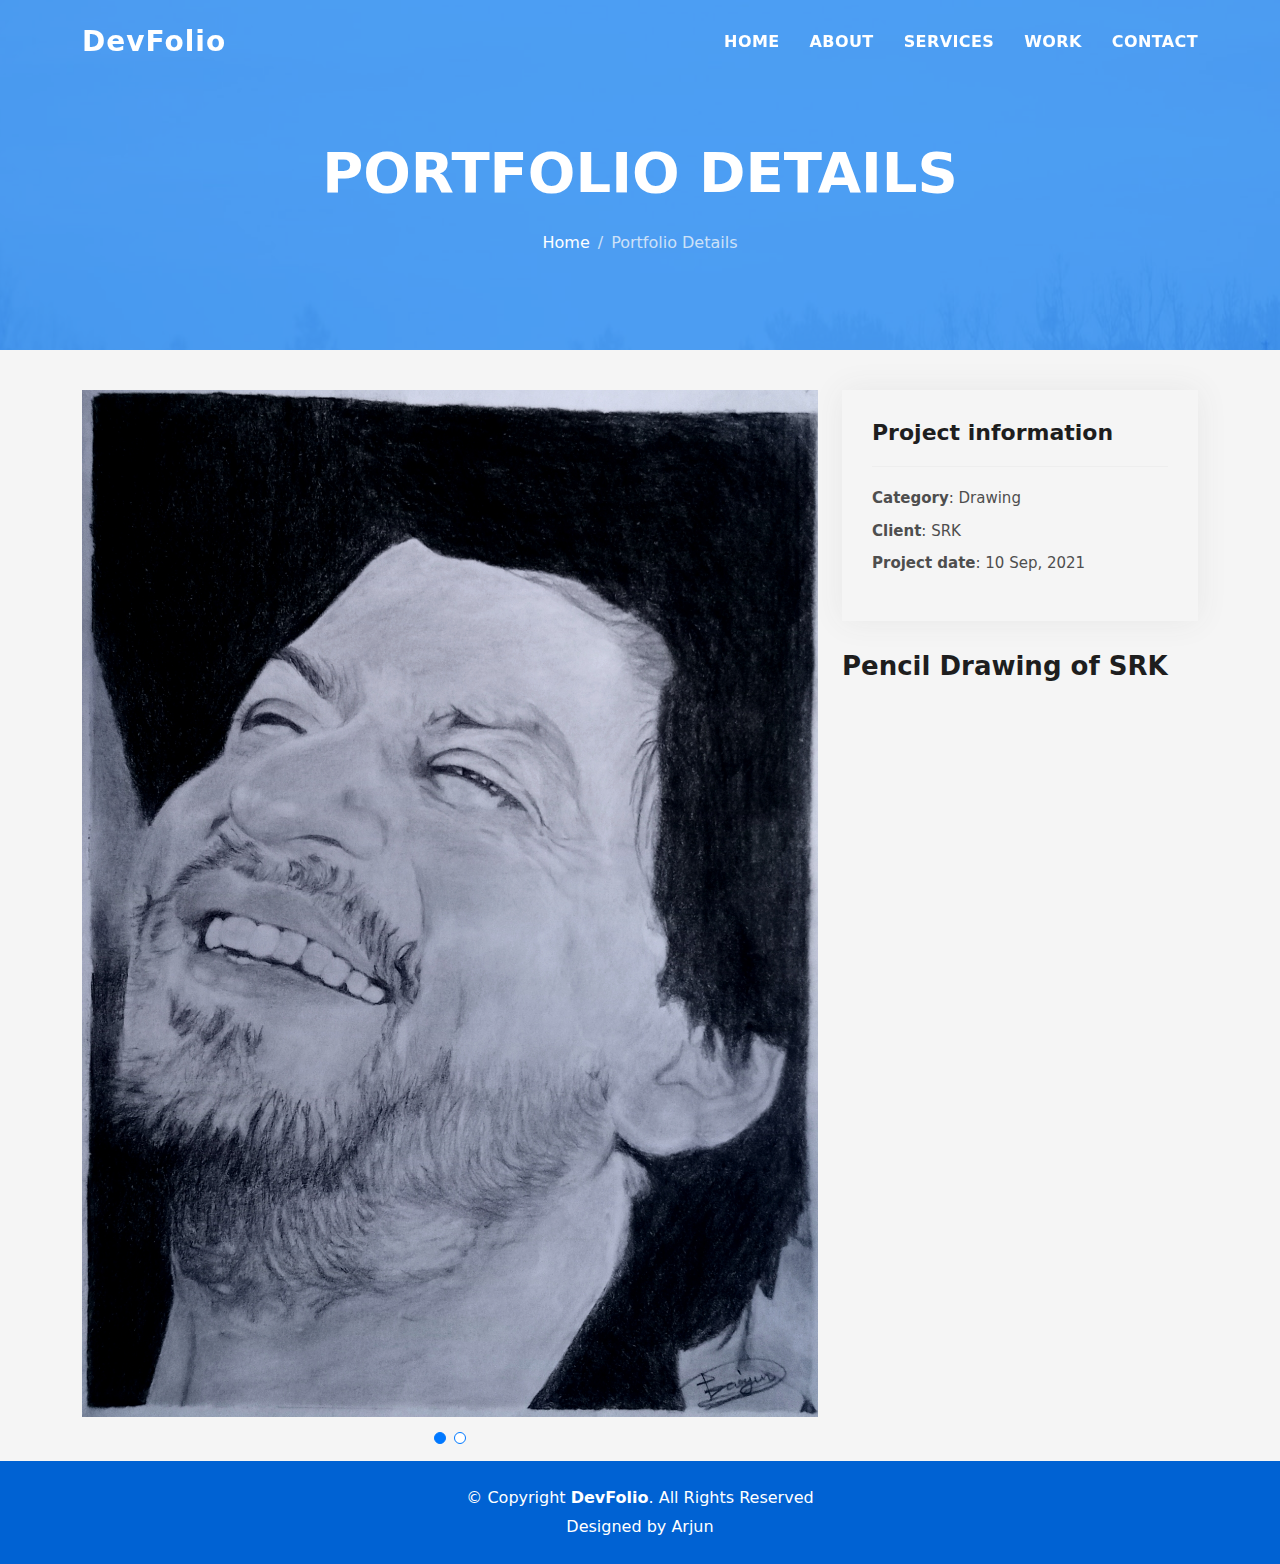
<file: portfolio-details copy.html>
<!DOCTYPE html>
<html lang="en">

<head>
  <meta charset="utf-8">
  <meta content="width=device-width, initial-scale=1.0" name="viewport">

  <title>ARJUN E</title>
  <meta content="" name="deDscription">
  <meta content="" name="keywords">

  <!-- Favicons -->
  <link href="assets/img/drawing.png" rel="icon">
  <link href="assets/img/apple-touch-icon.png" rel="apple-touch-icon">

  <!-- Vendor CSS Files -->
  <link href="assets/vendor/bootstrap/css/bootstrap.min.css" rel="stylesheet">
  <link href="assets/vendor/bootstrap-icons/bootstrap-icons.css" rel="stylesheet">
  <link href="assets/vendor/glightbox/css/glightbox.min.css" rel="stylesheet">
  <link href="assets/vendor/swiper/swiper-bundle.min.css" rel="stylesheet">

  <!-- Template Main CSS File -->
  <link href="assets/css/style.css" rel="stylesheet">

  <!-- =======================================================
  * Template Name: DevFolio - v4.7.1
  * Template URL: https://bootstrapmade.com/devfolio-bootstrap-portfolio-html-template/
  * Author: BootstrapMade.com
  * License: https://bootstrapmade.com/license/
  ======================================================== -->
</head>

<body>

  <!-- ======= Header ======= -->
  <header id="header" class="fixed-top">
    <div class="container d-flex align-items-center justify-content-between">

      <h1 class="logo"><a href="index.html">DevFolio</a></h1>
      <!-- Uncomment below if you prefer to use an image logo -->
      <!-- <a href="index.html" class="logo"><img src="assets/img/logo.png" alt="" class="img-fluid"></a>-->

      <nav id="navbar" class="navbar">
        <ul>
          <li><a class="nav-link scrollto " href="#hero">Home</a></li>
          <li><a class="nav-link scrollto" href="#about">About</a></li>
          <li><a class="nav-link scrollto" href="#services">Services</a></li>
          <li><a class="nav-link scrollto " href="#work">Work</a></li>
          <!-- <li><a class="nav-link scrollto " href="#blog">Blog</a></li> -->
          <!-- <li class="dropdown"><a href="#"><span>Drop Down</span> <i class="bi bi-chevron-down"></i></a>
            <ul>
              <li><a href="#">Drop Down 1</a></li>
              <li class="dropdown"><a href="#"><span>Deep Drop Down</span> <i class="bi bi-chevron-right"></i></a>
                <ul>
                  <li><a href="#">Deep Drop Down 1</a></li>
                  <li><a href="#">Deep Drop Down 2</a></li>
                  <li><a href="#">Deep Drop Down 3</a></li>
                  <li><a href="#">Deep Drop Down 4</a></li>
                  <li><a href="#">Deep Drop Down 5</a></li>
                </ul>
              </li>
              <li><a href="#">Drop Down 2</a></li>
              <li><a href="#">Drop Down 3</a></li>
              <li><a href="#">Drop Down 4</a></li>
            </ul>
          </li> -->
          <li><a class="nav-link scrollto" href="#contact">Contact</a></li>
        </ul>
        <i class="bi bi-list mobile-nav-toggle"></i>
      </nav><!-- .navbar -->

    </div>
  </header><!-- End Header -->

  <div class="hero hero-single route bg-image" style="background-image: url(assets/img/overlay-bg.jpg)">
    <div class="overlay-mf"></div>
    <div class="hero-content display-table">
      <div class="table-cell">
        <div class="container">
          <h2 class="hero-title mb-4">Portfolio Details</h2>
          <ol class="breadcrumb d-flex justify-content-center">
            <li class="breadcrumb-item">
              <a href="#">Home</a>
            </li>
            <li class="breadcrumb-item active">Portfolio Details</li>
          </ol>
        </div>
      </div>
    </div>
  </div>

  <main id="main">

    <!-- ======= Portfolio Details Section ======= -->
    <section id="portfolio-details" class="portfolio-details">
      <div class="container">

        <div class="row gy-4">

          <div class="col-lg-8">
            <div class="portfolio-details-slider swiper">
              <div class="swiper-wrapper align-items-center">

                <div class="swiper-slide">
                  <img src="assets/img/my-work-1.jpg" alt="">
                </div>

                <div class="swiper-slide">
                  <img src="assets/img/my-work-1.01.jpg" alt="">
                </div>

                <!-- <div class="swiper-slide">
                  <img src="assets/img/portfolio-details-3.jpg" alt="">
                </div> -->

              </div>
              <div class="swiper-pagination"></div>
            </div>
          </div>

          <div class="col-lg-4">
            <div class="portfolio-info">
              <h3>Project information</h3>
              <ul>
                <li><strong>Category</strong>: Drawing</li>
                <li><strong>Client</strong>: SRK</li>
                <li><strong>Project date</strong>: 10 Sep, 2021</li>
                <!-- <li><strong>Project URL</strong>: <a href="#">www.example.com</a></li> -->
              </ul>
            </div>
            <div class="portfolio-description">
              <h2>Pencil Drawing of SRK</h2>
              <!-- <p>
                Autem ipsum nam porro corporis rerum. Quis eos dolorem eos itaque inventore commodi labore quia quia. Exercitationem repudiandae officiis neque suscipit non officia eaque itaque enim. Voluptatem officia accusantium nesciunt est omnis tempora consectetur dignissimos. Sequi nulla at esse enim cum deserunt eius.
              </p> -->
            </div>
          </div>

        </div>

      </div>
    </section><!-- End Portfolio Details Section -->

  </main><!-- End #main -->

  <!-- ======= Footer ======= -->
  <footer>
    <div class="container">
      <div class="row">
        <div class="col-sm-12">
          <div class="copyright-box">
            <p class="copyright">&copy; Copyright <strong>DevFolio</strong>. All Rights Reserved</p>
            <div class="credits">
              <!--
              All the links in the footer should remain intact.
              You can delete the links only if you purchased the pro version.
              Licensing information: https://bootstrapmade.com/license/
              Purchase the pro version with working PHP/AJAX contact form: https://bootstrapmade.com/buy/?theme=DevFolio
            -->
              Designed by <a href="https://bootstrapmade.com/">Arjun</a>
            </div>
          </div>
        </div>
      </div>
    </div>
  </footer><!-- End  Footer -->

  <div id="preloader"></div>
  <a href="#" class="back-to-top d-flex align-items-center justify-content-center"><i class="bi bi-arrow-up-short"></i></a>

  <!-- Vendor JS Files -->
  <script src="assets/vendor/purecounter/purecounter.js"></script>
  <script src="assets/vendor/bootstrap/js/bootstrap.bundle.min.js"></script>
  <script src="assets/vendor/glightbox/js/glightbox.min.js"></script>
  <script src="assets/vendor/swiper/swiper-bundle.min.js"></script>
  <script src="assets/vendor/typed.js/typed.min.js"></script>
  <script src="assets/vendor/php-email-form/validate.js"></script>

  <!-- Template Main JS File -->
  <script src="assets/js/main.js"></script>

</body>

</html>
</file>
<file: assets/css/style.css>
/**
* Template Name: DevFolio - v4.7.1
* Template URL: https://bootstrapmade.com/devfolio-bootstrap-portfolio-html-template/
* Author: BootstrapMade.com
* License: https://bootstrapmade.com/license/
*/

/*--------------------------------------------------------------
# General
--------------------------------------------------------------*/
body {
  background-color: #f5f5f5;
  color: #4e4e4e;
}

h1,
h2,
h3,
h4,
h5,
h6 {
  color: #1e1e1e;
}

a {
  color: #1e1e1e;
  text-decoration: none;
  transition: all 0.5s ease-in-out;
}
a:hover {
  color: #0078ff;
  text-decoration: none;
  transition: all 0.5s ease-in-out;
}

.p-r {
  position: relative;
}

.color-a {
  text-decoration: none;
  color: #0078ff;
}

.color-d {
  color: #f5f5f5;
}

.color-text-a {
  text-decoration: none;
  color: #4e4e4e;
}

.box-shadow, .card-blog, .work-box, .service-box, .paralax-mf {
  box-shadow: 0 13px 8px -10px rgba(0, 0, 0, 0.1);
}

.box-shadow-a, .button:hover {
  text-decoration: none;
  box-shadow: 0 0 0 4px #cde1f8;
}

.display-5 {
  font-size: 2.5rem;
  font-weight: 300;
  line-height: 1.1;
}

.display-6 {
  font-size: 2rem;
  font-weight: 300;
  line-height: 1.1;
}

.avatar {
  width: 32px;
  height: 32px;
  margin-right: 4px;
  overflow: hidden;
}

.bg-image {
  background-repeat: no-repeat;
  background-attachment: fixed;
  background-size: cover;
  background-position: center center;
}
@media (max-width: 1024px) {
  .bg-image {
    background-attachment: scroll;
  }
}

.overlay-mf {
  background-color: #0078ff;
}

.overlay-mf {
  position: absolute;
  top: 0;
  left: 0px;
  padding: 0;
  height: 100%;
  width: 100%;
  opacity: 0.7;
}

.paralax-mf {
  position: relative;
  padding: 8rem 0;
}

.display-table {
  width: 100%;
  height: 100%;
  display: table;
}

.table-cell {
  display: table-cell;
  vertical-align: middle;
}

/*--/ Sections /--*/
.sect-4 {
  padding: 4rem 0;
}

.sect-pt4 {
  padding-top: 4rem;
}

.sect-mt4 {
  margin-top: 4rem;
}

/*--/ Title s /--*/
.title-s {
  font-weight: 600;
  color: #1e1e1e;
  font-size: 1.1rem;
}

/*--/ Title A /--*/
.title-box {
  margin-bottom: 4rem;
}

.title-a {
  text-decoration: none;
  font-size: 3rem;
  font-weight: bold;
  text-transform: uppercase;
}

.subtitle-a {
  text-decoration: none;
  color: #4e4e4e;
}

.line-mf {
  width: 40px;
  height: 5px;
  background-color: #0078ff;
  margin: 0 auto;
}

/*--/ Title Left /--*/
.title-box-2 {
  margin-bottom: 3rem;
}

.title-left {
  font-size: 2rem;
  position: relative;
}
.title-left:before {
  content: "";
  position: absolute;
  height: 3px;
  background-color: #0078ff;
  width: 100px;
  bottom: -12px;
}

/*------/ Box /------*/
.box-pl2 {
  padding-left: 2rem;
}

.box-shadow-full {
  padding: 3rem 1.25rem;
  position: relative;
  background-color: #fff;
  margin-bottom: 3rem;
  z-index: 2;
  box-shadow: 0 1px 1px 0 rgba(0, 0, 0, 0.06), 0 2px 5px 0 rgba(0, 0, 0, 0.2);
}
@media (min-width: 768px) {
  .box-shadow-full {
    padding: 3rem;
  }
}

/*------/ Socials /------*/
.socials {
  padding: 1.5rem 0;
}
.socials ul li {
  display: inline-block;
}
.socials .ico-circle {
  height: 40px;
  width: 40px;
  font-size: 1.2rem;
  border-radius: 50%;
  line-height: 1.6;
  margin: 0 15px 0 0;
  box-shadow: 0 0 0 3px #0078ff;
  transition: all 500ms ease;
}
.socials .ico-circle:hover {
  background-color: #0078ff;
  color: #fff;
  box-shadow: 0 0 0 3px #cde1f8;
  transition: all 500ms ease;
}

/*------/ Ul resect /------*/
.ul-resect, .widget-tags ul, .widget-sidebar .list-sidebar, .box-comments .list-comments, .blog-wrapper .post-meta ul, .list-ico, .socials ul {
  list-style: none;
  padding-left: 0;
  margin-bottom: 0;
}

.list-ico {
  line-height: 2;
}
.list-ico span {
  color: #0078ff;
  margin-right: 10px;
}

/*------/ Ico Circle /------*/
.ico-circle {
  height: 100px;
  width: 100px;
  font-size: 2rem;
  border-radius: 50%;
  line-height: 1.55;
  margin: 0 auto;
  text-align: center;
  box-shadow: 0 0 0 10px #0078ff;
  display: block;
}

/*------/ Owl Carousel /------*/
.owl-theme .owl-dots {
  text-align: center;
  margin-top: 18px;
}
.owl-theme .owl-dots .owl-dot {
  display: inline-block;
}
.owl-theme .owl-dots .owl-dot span {
  width: 18px;
  height: 7px;
  margin: 5px 5px;
  background: #cde1f8;
  border: 0px solid #cde1f8;
  display: block;
  transition: all 0.6s ease-in-out;
  cursor: pointer;
}
.owl-theme .owl-dots .owl-dot:hover span {
  background-color: #cde1f8;
}
.owl-theme .owl-dots .owl-dot.active span {
  background-color: #1B1B1B;
  width: 25px;
}

/*--/ Scrolltop s /--*/
.scrolltop-mf {
  position: relative;
  display: none;
}
.scrolltop-mf span {
  z-index: 999;
  position: fixed;
  width: 42px;
  height: 42px;
  background-color: #0078ff;
  opacity: 0.7;
  font-size: 1.6rem;
  line-height: 1.5;
  text-align: center;
  color: #fff;
  top: auto;
  left: auto;
  right: 30px;
  bottom: 50px;
  cursor: pointer;
  border-radius: 50%;
}

/*--------------------------------------------------------------
# Back to top button
--------------------------------------------------------------*/
.back-to-top {
  position: fixed;
  visibility: hidden;
  opacity: 0;
  right: 15px;
  bottom: 15px;
  z-index: 996;
  background: #0078ff;
  width: 40px;
  height: 40px;
  border-radius: 50px;
  transition: all 0.4s;
}
.back-to-top i {
  font-size: 28px;
  color: #fff;
  line-height: 0;
}
.back-to-top:hover {
  background: #298eff;
  color: #fff;
}
.back-to-top.active {
  visibility: visible;
  opacity: 1;
}

/*------/ Prelaoder /------*/
#preloader {
  position: fixed;
  top: 0;
  left: 0;
  right: 0;
  bottom: 0;
  z-index: 9999;
  overflow: hidden;
  background: #2e2a2a;
}

#preloader:before {
  content: "";
  position: fixed;
  top: calc(50% - 30px);
  left: calc(50% - 30px);
  border: 6px solid #45dab9;
  border-top: 6px solid #a9d7e6;
  border-radius: 50%;
  width: 60px;
  height: 60px;
  -webkit-animation: animate-preloader 1s linear infinite;
  animation: animate-preloader 1s linear infinite;
}

@-webkit-keyframes animate-preloader {
  0% {
    transform: rotate(0deg);
  }
  100% {
    transform: rotate(360deg);
  }
}

@keyframes animate-preloader {
  0% {
    transform: rotate(0deg);
  }
  100% {
    transform: rotate(360deg);
  }
}
/*------/ Button /------*/
.button {
  display: inline-block;
  padding: 0.3rem 0.6rem;
  text-align: center;
  vertical-align: middle;
  -webkit-user-select: none;
  -moz-user-select: none;
  user-select: none;
  font-size: 1rem;
  border-radius: 0.3rem;
  border: 1px solid transparent;
  transition: all 500ms ease;
  cursor: pointer;
}
.button:focus {
  outline: 0;
}
.button:hover {
  background-color: #0062d3;
  color: #fff;
  transition: all 500ms ease;
}

.button-a {
  text-decoration: none;
  background-color: #0078ff;
  color: #fff;
  border-color: #cde1f8;
}

.button-big {
  padding: 0.9rem 2.3rem;
  font-size: 1.2rem;
}

.button-rouded {
  border-radius: 5rem;
}

.btn-lg {
  padding: 0.5rem 1rem;
  font-size: 1.25rem;
  line-height: 1.5;
  border-radius: 0.3rem;
}

/*--------------------------------------------------------------
# Header
--------------------------------------------------------------*/
#header {
  transition: all 0.5s;
  z-index: 997;
  padding: 20px 0;
}
#header .logo {
  font-size: 28px;
  margin: 0;
  padding: 0;
  font-weight: 600;
  letter-spacing: 1px;
}
#header .logo a {
  color: #fff;
}
#header .logo img {
  max-height: 40px;
}
#header.header-scrolled {
  background: rgba(0, 0, 0, 0.9);
  padding: 12px 0;
}

/*--------------------------------------------------------------
# Navigation Menu
--------------------------------------------------------------*/
/**
* Desktop Navigation 
*/
.navbar {
  padding: 0;
}
.navbar ul {
  margin: 0;
  padding: 0;
  display: flex;
  list-style: none;
  align-items: center;
}
.navbar li {
  position: relative;
}
.navbar > ul > li {
  white-space: nowrap;
  padding: 10px 0 10px 30px;
}
.navbar a, .navbar a:focus {
  display: flex;
  align-items: center;
  justify-content: space-between;
  color: #fff;
  font-size: 16px;
  font-weight: 600;
  padding: 0;
  white-space: nowrap;
  transition: 0.3s;
  letter-spacing: 0.4px;
  position: relative;
  text-transform: uppercase;
}
.navbar a i, .navbar a:focus i {
  font-size: 12px;
  line-height: 0;
  margin-left: 5px;
}
.navbar > ul > li > a:before {
  content: "";
  position: absolute;
  width: 100%;
  height: 2px;
  bottom: -6px;
  left: 0;
  width: 0;
  background-color: #fff;
  visibility: hidden;
  transition: all 0.3s ease-in-out 0s;
}
.navbar a:hover:before, .navbar li:hover > a:before, .navbar .active:before {
  visibility: visible;
  width: 80%;
}
.navbar a:hover, .navbar .active, .navbar .active:focus, .navbar li:hover > a {
  color: #fff;
}
.navbar .dropdown ul {
  display: block;
  position: absolute;
  left: 30px;
  top: calc(100% + 30px);
  margin: 0;
  padding: 10px 0;
  z-index: 99;
  opacity: 0;
  visibility: hidden;
  background: #fff;
  box-shadow: 0px 0px 30px rgba(127, 137, 161, 0.25);
  transition: 0.3s;
}
.navbar .dropdown ul li {
  min-width: 200px;
}
.navbar .dropdown ul a {
  padding: 10px 20px;
  font-size: 14px;
  text-transform: none;
  color: #4e4e4e;
}
.navbar .dropdown ul a i {
  font-size: 12px;
}
.navbar .dropdown ul a:hover, .navbar .dropdown ul .active:hover, .navbar .dropdown ul li:hover > a {
  color: #0078ff;
}
.navbar .dropdown:hover > ul {
  opacity: 1;
  top: 100%;
  visibility: visible;
}
.navbar .dropdown .dropdown ul {
  top: 0;
  left: calc(100% - 30px);
  visibility: hidden;
}
.navbar .dropdown .dropdown:hover > ul {
  opacity: 1;
  top: 0;
  left: 100%;
  visibility: visible;
}
@media (max-width: 1366px) {
  .navbar .dropdown .dropdown ul {
    left: -90%;
  }
  .navbar .dropdown .dropdown:hover > ul {
    left: -100%;
  }
}

/**
* Mobile Navigation 
*/
.mobile-nav-toggle {
  color: #fff;
  font-size: 28px;
  cursor: pointer;
  display: none;
  line-height: 0;
  transition: 0.5s;
}

@media (max-width: 991px) {
  .mobile-nav-toggle {
    display: block;
  }

  .navbar ul {
    display: none;
  }
}
.navbar-mobile {
  position: fixed;
  overflow: hidden;
  top: 0;
  right: 0;
  left: 0;
  bottom: 0;
  background: rgba(78, 78, 78, 0.9);
  transition: 0.3s;
  z-index: 999;
}
.navbar-mobile .mobile-nav-toggle {
  position: absolute;
  top: 15px;
  right: 15px;
}
.navbar-mobile ul {
  display: block;
  position: absolute;
  top: 55px;
  right: 15px;
  bottom: 15px;
  left: 15px;
  padding: 10px 0;
  background-color: #fff;
  overflow-y: auto;
  transition: 0.3s;
}
.navbar-mobile > ul > li {
  padding: 0;
}
.navbar-mobile a:hover:before, .navbar-mobile li:hover > a:before, .navbar-mobile .active:before {
  visibility: hidden;
}
.navbar-mobile a, .navbar-mobile a:focus {
  padding: 10px 20px;
  font-size: 15px;
  color: #4e4e4e;
}
.navbar-mobile a:hover, .navbar-mobile .active, .navbar-mobile li:hover > a {
  color: #0078ff;
}
.navbar-mobile .getstarted, .navbar-mobile .getstarted:focus {
  margin: 15px;
}
.navbar-mobile .dropdown ul {
  position: static;
  display: none;
  margin: 10px 20px;
  padding: 10px 0;
  z-index: 99;
  opacity: 1;
  visibility: visible;
  background: #fff;
  box-shadow: 0px 0px 30px rgba(127, 137, 161, 0.25);
}
.navbar-mobile .dropdown ul li {
  min-width: 200px;
}
.navbar-mobile .dropdown ul a {
  padding: 10px 20px;
}
.navbar-mobile .dropdown ul a i {
  font-size: 12px;
}
.navbar-mobile .dropdown ul a:hover, .navbar-mobile .dropdown ul .active:hover, .navbar-mobile .dropdown ul li:hover > a {
  color: #0078ff;
}
.navbar-mobile .dropdown > .dropdown-active {
  display: block;
}

/*--------------------------------------------------------------
# Hero Section
--------------------------------------------------------------*/
.hero {
  height: 100vh;
  position: relative;
  color: #fff;
}
.hero .hero-content {
  text-align: center;
  position: absolute;
}
.hero .overlay-itro {
  background-color: rgba(0, 0, 0, 0.6);
  position: absolute;
  top: 0;
  left: 0px;
  padding: 0;
  height: 100%;
  width: 100%;
  opacity: 0.9;
}
.hero .hero-title {
  color: #fff;
  font-weight: 600;
  font-size: 3rem;
}
@media (min-width: 768px) {
  .hero .hero-title {
    font-size: 4.5rem;
  }
}
.hero .hero-subtitle {
  font-size: 1.5rem;
  font-weight: 600;
}
@media (min-width: 768px) {
  .hero .hero-subtitle {
    font-size: 2.5rem;
  }
}
.hero .text-slider-items {
  display: none;
}

.hero-single {
  height: 350px;
}
.hero-single .hero-content {
  margin-top: 30px;
}
.hero-single .hero-title {
  text-transform: uppercase;
  font-size: 3rem;
}
@media (min-width: 768px) {
  .hero-single .hero-title {
    font-size: 3.5rem;
  }
}
.hero-single .breadcrumb {
  background-color: transparent;
  color: #0078ff;
}
.hero-single .breadcrumb .breadcrumb-item:before {
  color: #cde1f8;
}
.hero-single .breadcrumb .breadcrumb-item.active {
  color: #cde1f8;
}
.hero-single .breadcrumb a {
  color: #fff;
}

/*--------------------------------------------------------------
# About
--------------------------------------------------------------*/
.about-mf .box-shadow-full {
  padding-top: 4rem;
  padding-bottom: 4rem;
}
.about-mf .about-img {
  margin-bottom: 2rem;
}
.about-mf .about-img img {
  margin-left: 10px;
}
@media (min-width: 767px) {
  .about-mf .box-pl2 {
    margin-top: 3rem;
    padding-left: 0rem;
  }
}

.skill-mf span {
  color: #4e4e4e;
}
.skill-mf .progress {
  background-color: #cde1f8;
  margin: 0.5rem 0 1.2rem 0;
  border-radius: 0;
  height: 0.7rem;
}
.skill-mf .progress .progress-bar {
  height: 0.7rem;
  background-color: #0078ff;
}

/*--------------------------------------------------------------
# Services
--------------------------------------------------------------*/
.service-box {
  background-color: #fff;
  padding: 2.5rem 1.3rem;
  border-radius: 1rem;
  margin-bottom: 3rem;
  text-align: center;
}
.service-box:hover .ico-circle {
  transition: all 500ms ease;
  color: #fff;
  background-color: #0078ff;
  box-shadow: 0 0 0 10px #cde1f8;
}
.service-box .service-ico {
  margin-bottom: 1rem;
  color: #1e1e1e;
}
.service-box .ico-circle {
  transition: all 500ms ease;
  display: inline-flex;
  align-items: center;
  justify-content: center;
}
.service-box .ico-circle i {
  line-height: 0;
  font-size: 40px;
}
.service-box .s-title {
  font-size: 1.4rem;
  text-transform: uppercase;
  text-align: center;
  padding: 0.4rem 0;
}
.service-box .s-description {
  color: #4e4e4e;
}

/*--------------------------------------------------------------
# Counter
--------------------------------------------------------------*/
.counter-box {
  color: #fff;
  text-align: center;
}
@media (min-width: 577px) {
  .counter-box {
    margin-bottom: 1.8rem;
  }
}

.counter-ico {
  margin-bottom: 1rem;
}
.counter-ico .ico-circle {
  height: 60px;
  width: 60px;
  line-height: 1.5;
  box-shadow: 0 0 0 10px #cde1f8;
}

.counter-num .counter {
  font-size: 2rem;
  margin-bottom: 0;
}

/*--------------------------------------------------------------
# Portfolio
--------------------------------------------------------------*/
.work-box {
  margin-bottom: 3rem;
  -webkit-backface-visibility: hidden;
  backface-visibility: hidden;
  background-color: #fff;
}
.work-box:hover img {
  transform: scale(1.3);
}

.work-img {
  display: block;
  overflow: hidden;
}
.work-img img {
  transition: all 1s;
}

.work-content {
  padding: 2rem 3% 1rem 4%;
}
.work-content .w-more {
  color: #4e4e4e;
  font-size: 0.8rem;
}
.work-content .w-more .w-ctegory {
  color: #0078ff;
}
.work-content .w-like {
  font-size: 2.5rem;
  color: #0078ff;
  float: right;
}
.work-content .w-like a {
  color: #0078ff;
}
.work-content .w-like .num-like {
  font-size: 0.7rem;
}

.w-title {
  font-size: 1.2rem;
}

/*--------------------------------------------------------------
# Portfolio Details
--------------------------------------------------------------*/
.portfolio-details {
  padding-top: 40px;
}
.portfolio-details .portfolio-details-slider img {
  width: 100%;
}
.portfolio-details .portfolio-details-slider .swiper-pagination {
  margin-top: 20px;
  position: relative;
}
.portfolio-details .portfolio-details-slider .swiper-pagination .swiper-pagination-bullet {
  width: 12px;
  height: 12px;
  background-color: #fff;
  opacity: 1;
  border: 1px solid #0078ff;
}
.portfolio-details .portfolio-details-slider .swiper-pagination .swiper-pagination-bullet-active {
  background-color: #0078ff;
}
.portfolio-details .portfolio-info {
  padding: 30px;
  box-shadow: 0px 0 30px rgba(78, 78, 78, 0.08);
}
.portfolio-details .portfolio-info h3 {
  font-size: 22px;
  font-weight: 700;
  margin-bottom: 20px;
  padding-bottom: 20px;
  border-bottom: 1px solid #eee;
}
.portfolio-details .portfolio-info ul {
  list-style: none;
  padding: 0;
  font-size: 15px;
}
.portfolio-details .portfolio-info ul li + li {
  margin-top: 10px;
}
.portfolio-details .portfolio-description {
  padding-top: 30px;
}
.portfolio-details .portfolio-description h2 {
  font-size: 26px;
  font-weight: 700;
  margin-bottom: 20px;
}
.portfolio-details .portfolio-description p {
  padding: 0;
}

/*--------------------------------------------------------------
# Testimonials
--------------------------------------------------------------*/
.testimonial-box {
  color: #fff;
  text-align: center;
}
.testimonial-box .author-test {
  margin-top: 1rem;
}
.testimonial-box .author-test img {
  margin: 0 auto;
}
.testimonial-box .author {
  color: #fff;
  text-transform: uppercase;
  font-weight: 600;
  margin: 1rem 0;
  display: block;
  font-size: 1.4rem;
}
.testimonial-box .comit {
  font-size: 2rem;
  color: #0078ff;
  background-color: #fff;
  width: 52px;
  height: 52px;
  display: block;
  margin: 0 auto;
  border-radius: 50%;
  line-height: 1.6;
}
@media (min-width: 768px) {
  .testimonial-box .description {
    padding: 0 5rem;
  }
}
@media (min-width: 992px) {
  .testimonial-box .description {
    padding: 0 8rem;
  }
}
@media (min-width: 1200px) {
  .testimonial-box .description {
    padding: 0 13rem;
  }
}

.swiper-pagination {
  margin-top: 20px;
  position: relative;
}
.swiper-pagination .swiper-pagination-bullet {
  width: 12px;
  height: 12px;
  background-color: rgba(255, 255, 255, 0.4);
  opacity: 1;
}
.swiper-pagination .swiper-pagination-bullet-active {
  background-color: #fff;
}

/*--------------------------------------------------------------
# Contact
--------------------------------------------------------------*/
.footer-paralax {
  padding: 4rem 0 0 0;
}

.contact-mf {
  margin-top: 4rem;
}
@media (min-width: 767px) {
  .contact-mf .box-pl2 {
    margin-top: 3rem;
    padding-left: 0rem;
  }
}

.php-email-form .error-message {
  display: none;
  color: #fff;
  background: #ed3c0d;
  text-align: center;
  padding: 15px;
  font-weight: 600;
}
.php-email-form .sent-message {
  display: none;
  color: #fff;
  background: #18d26e;
  text-align: center;
  padding: 15px;
  font-weight: 600;
}
.php-email-form .loading {
  display: none;
  background: #fff;
  text-align: center;
  padding: 15px;
}
.php-email-form .loading:before {
  content: "";
  display: inline-block;
  border-radius: 50%;
  width: 24px;
  height: 24px;
  margin: 0 10px -6px 0;
  border: 3px solid #18d26e;
  border-top-color: #eee;
  -webkit-animation: animate-loading 1s linear infinite;
  animation: animate-loading 1s linear infinite;
}
.php-email-form input, .php-email-form textarea {
  border-radius: 0;
  box-shadow: none;
  font-size: 14px;
}
.php-email-form input:focus, .php-email-form textarea:focus {
  border-color: #0078ff;
}
.php-email-form input {
  padding: 10px 15px;
}
.php-email-form textarea {
  padding: 12px 15px;
  margin-bottom: 0;
}
.php-email-form button[type=submit] {
  background: #0078ff;
  border: 0;
  padding: 10px 24px;
  color: #fff;
  transition: 0.4s;
}
.php-email-form button[type=submit]:hover {
  background: #3393ff;
}

@-webkit-keyframes animate-loading {
  0% {
    transform: rotate(0deg);
  }
  100% {
    transform: rotate(360deg);
  }
}

@keyframes animate-loading {
  0% {
    transform: rotate(0deg);
  }
  100% {
    transform: rotate(360deg);
  }
}
/*--------------------------------------------------------------
# Blog
--------------------------------------------------------------*/
@media (min-width: 767px) {
  .card-blog {
    margin-bottom: 3rem;
  }
}
.card-blog .card-body {
  position: relative;
}
.card-blog .card-category-box {
  position: absolute;
  text-align: center;
  top: -16px;
  left: 15px;
  right: 15px;
  line-height: 25px;
  overflow: hidden;
}
.card-blog .card-category {
  display: inline-block;
  color: #fff;
  padding: 0 15px 5px;
  overflow: hidden;
  background-color: #0078ff;
  border-radius: 4px;
}
.card-blog .card-category .category {
  color: #fff;
  display: inline-block;
  text-transform: uppercase;
  font-size: 0.7rem;
  letter-spacing: 0.1px;
  margin-bottom: 0;
}
.card-blog .card-title {
  font-size: 1.3rem;
  margin-top: 0.6rem;
}
.card-blog .card-description {
  color: #4e4e4e;
}
.card-blog .post-author {
  display: inline-block;
}
.card-blog .post-date {
  color: #4e4e4e;
  display: inline-block;
  float: right;
}

/*--------------------------------------------------------------
# Blog Single
--------------------------------------------------------------*/
.post-box,
.form-comments,
.box-comments,
.widget-sidebar {
  padding: 2rem;
  background-color: #fff;
  margin-bottom: 3rem;
}
@media (min-width: 768px) {
  .post-box,
.form-comments,
.box-comments,
.widget-sidebar {
    padding: 3rem;
  }
}

.blog-wrapper .article-title {
  font-size: 1.5rem;
}
@media (min-width: 768px) {
  .blog-wrapper .article-title {
    font-size: 1.9rem;
  }
}
.blog-wrapper .post-meta {
  margin: 1rem 0;
}
.blog-wrapper .post-meta ul {
  border-left: 4px solid #0078ff;
  margin-top: 1rem;
}
.blog-wrapper .post-meta ul li {
  display: inline-block;
  margin-left: 15px;
}
.blog-wrapper .post-meta ul a {
  color: #0078ff;
}
.blog-wrapper .post-meta ul span {
  color: #1e1e1e;
}
.blog-wrapper .blockquote {
  border-left: 4px solid #0078ff;
  padding: 18px;
  font-style: italic;
}

/*------/ Comments /------*/
.box-comments .list-comments li {
  padding-bottom: 40px;
}
.box-comments .list-comments .comment-avatar {
  display: table-cell;
  vertical-align: top;
}
.box-comments .list-comments .comment-avatar img {
  width: 80px;
  height: 80px;
}
.box-comments .list-comments .comment-author {
  font-size: 1.3rem;
}
@media (min-width: 768px) {
  .box-comments .list-comments .comment-author {
    font-size: 1.5rem;
  }
}
.box-comments .list-comments .comment-details {
  display: table-cell;
  vertical-align: top;
  padding-left: 25px;
}
.box-comments .list-comments a {
  color: #0078ff;
}
.box-comments .list-comments span {
  color: #1e1e1e;
  font-style: italic;
}
.box-comments .comment-children {
  margin-left: 40px;
}

/*------/ Sidebar /------*/
.widget-sidebar .sidebar-title {
  font-size: 1.6rem;
  font-weight: 600;
  border-left: 5px solid #0078ff;
  padding-left: 15px;
  text-transform: uppercase;
  margin-bottom: 1.5rem;
}
.widget-sidebar .list-sidebar li {
  position: relative;
  padding: 6px 0 6px 24px;
}
.widget-sidebar .list-sidebar li:before {
  position: absolute;
  content: "";
  width: 10px;
  height: 1px;
  left: 0;
  background-color: #0078ff;
  top: 20px;
}

.sidebar-search input {
  background-color: #fff;
  border-radius: 0;
  transition: all 0.5s ease-in-out;
}
.sidebar-search .btn-search {
  background-color: #0078ff;
  border-color: #0078ff;
  border-radius: 0;
  padding-left: 20px;
  padding-right: 20px;
}

.widget-tags ul li {
  display: inline-block;
  background-color: #0078ff;
  padding: 0.2rem 0.6rem;
  margin-bottom: 0.5rem;
  border-radius: 15px;
}
.widget-tags ul li a {
  color: #fff;
}

/*--------------------------------------------------------------
# Footer
--------------------------------------------------------------*/
footer {
  text-align: center;
  color: #fff;
  padding: 25px 0;
  background: #0062d3;
}
footer .copyright {
  margin-bottom: 0.3rem;
}
footer .credits {
  margin-bottom: 0;
}
footer .credits a {
  color: #fff;
}
</file>
